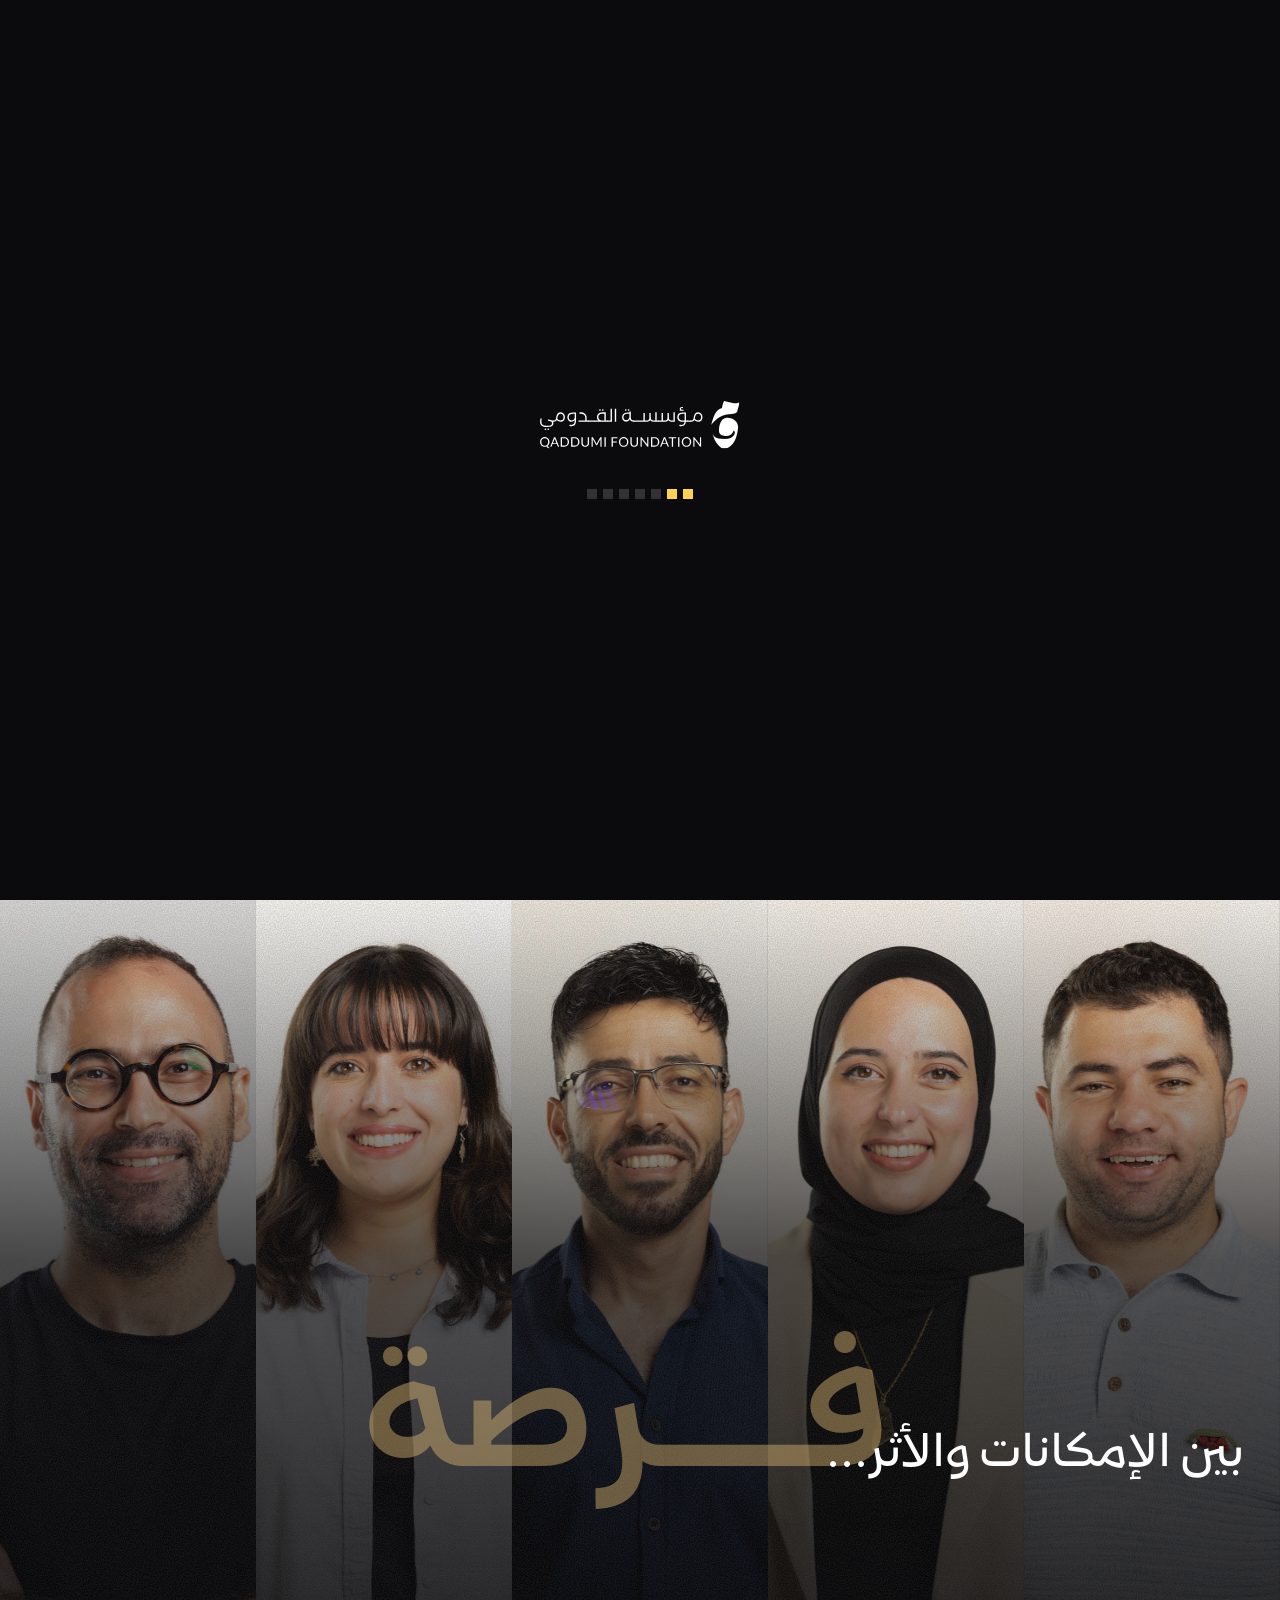
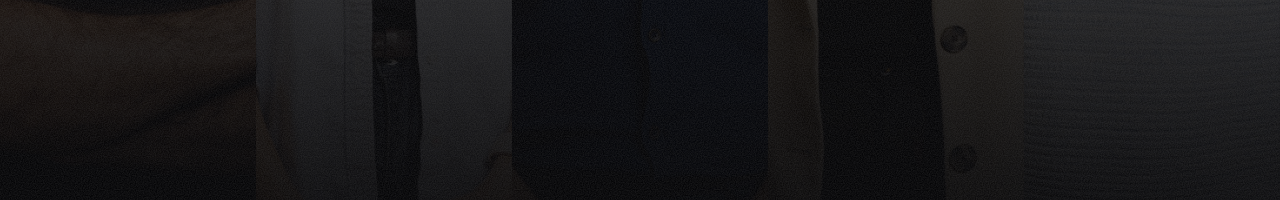
<file: ar/index.html>
<!doctype html>
<html lang="ar" dir="rtl">
  <head>
    <meta charset="UTF-8" />
    <meta name="viewport" content="width=device-width, initial-scale=1.0, viewport-fit=cover" />
    <meta name="theme-color" content="#0b0b0d" />
    <!-- private preview for the client: never indexed, cached, previewed or
         translated by search engines (Laith, 3 Oct 2026). The same directives
         sit on the root page (bin/deploy.sh); robots.txt turns every crawler
         away, search engines included. -->
    <meta name="robots" content="noindex, nofollow, noarchive, nosnippet, noimageindex, notranslate" />
    <meta name="googlebot" content="noindex, nofollow, noarchive, nosnippet, noimageindex, notranslate" />
    <meta name="bingbot" content="noindex, nofollow, noarchive, nosnippet, noimageindex, notranslate" />
    <link rel="icon" href="/ar/favicon.svg" type="image/svg+xml" />
    <link rel="apple-touch-icon" href="/ar/apple-touch-icon.png" />
    <title>طلبات منح الماجستير في المملكة المتحدة لعام 2026</title>
    <link rel="preconnect" href="https://www.youtube-nocookie.com" />
    <link rel="preconnect" href="https://i.ytimg.com" />
    <!-- Slide 1's five portrait columns, discovered before the JS renders them -->
    <link rel="preload" as="image" href="/ar/media/qf/slide01/portrait-1.jpg" />
    <link rel="preload" as="image" href="/ar/media/qf/slide01/portrait-2.jpg" />
    <link rel="preload" as="image" href="/ar/media/qf/slide01/portrait-3.jpg" />
    <link rel="preload" as="image" href="/ar/media/qf/slide01/portrait-4.jpg" />
    <link rel="preload" as="image" href="/ar/media/qf/slide01/portrait-5.jpg" />
    <script type="module" crossorigin src="/ar/assets/index-YjpQUOrh.js"></script>
    <link rel="stylesheet" crossorigin href="/ar/assets/index-DCFDXD9M.css">
    <link rel="preload" as="font" type="font/woff2" href="/ar/assets/Zanjabeel-SemiBold-DzXFegLk.woff2" crossorigin="">
    <link rel="preload" as="font" type="font/woff2" href="/ar/assets/Zanjabeel-ExtraBold-CQS9kRvY.woff2" crossorigin="">
  </head>
  <body>
    <!--
      QF donor presentation (contract LA-2026-QF). The design is the client's
      own Figma (v2, 2 Oct 2026): 15 slides, desktop and mobile frames.
      See CLAUDE.md "Design source" and docs/build-notes.md.
    -->
    <div id="root"></div>
  </body>
</html>
</file>
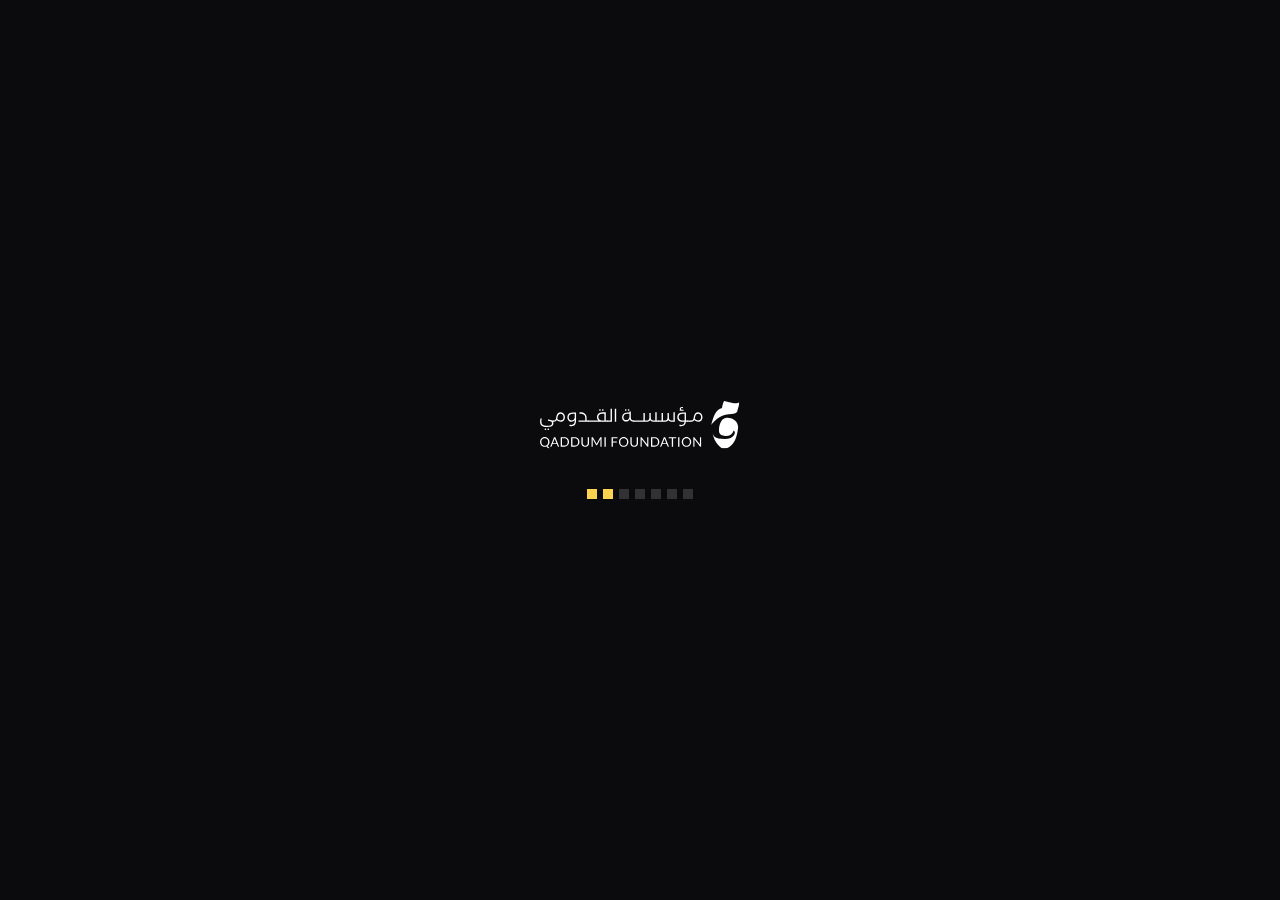
<file: en/index.html>
<!doctype html>
<html lang="en" dir="ltr">
  <head>
    <meta charset="UTF-8" />
    <meta name="viewport" content="width=device-width, initial-scale=1.0, viewport-fit=cover" />
    <meta name="theme-color" content="#0b0b0d" />
    <!-- private preview for the client: never indexed, cached, previewed or
         translated by search engines (Laith, 3 Oct 2026). The same directives
         sit on the root page (bin/deploy.sh); robots.txt turns every crawler
         away, search engines included. -->
    <meta name="robots" content="noindex, nofollow, noarchive, nosnippet, noimageindex, notranslate" />
    <meta name="googlebot" content="noindex, nofollow, noarchive, nosnippet, noimageindex, notranslate" />
    <meta name="bingbot" content="noindex, nofollow, noarchive, nosnippet, noimageindex, notranslate" />
    <link rel="icon" href="/en/favicon.svg" type="image/svg+xml" />
    <link rel="apple-touch-icon" href="/en/apple-touch-icon.png" />
    <title>UK Master’s Scholarship Applications 2026</title>
    <link rel="preconnect" href="https://www.youtube-nocookie.com" />
    <link rel="preconnect" href="https://i.ytimg.com" />
    <!-- Slide 1's five portrait columns, discovered before the JS renders them -->
    <link rel="preload" as="image" href="/en/media/qf/slide01/portrait-1.jpg" />
    <link rel="preload" as="image" href="/en/media/qf/slide01/portrait-2.jpg" />
    <link rel="preload" as="image" href="/en/media/qf/slide01/portrait-3.jpg" />
    <link rel="preload" as="image" href="/en/media/qf/slide01/portrait-4.jpg" />
    <link rel="preload" as="image" href="/en/media/qf/slide01/portrait-5.jpg" />
    <script type="module" crossorigin src="/en/assets/index-CY5Lki8_.js"></script>
    <link rel="stylesheet" crossorigin href="/en/assets/index-o6mp-fYF.css">
    <link rel="preload" as="font" type="font/woff2" href="/en/assets/Sohne-Buch-DYhiTYyp.woff2" crossorigin="">
    <link rel="preload" as="font" type="font/woff2" href="/en/assets/Sohne-Kraftig-BNBduWiu.woff2" crossorigin="">
  </head>
  <body>
    <!--
      QF donor presentation (contract LA-2026-QF). The design is the client's
      own Figma (v2, 2 Oct 2026): 15 slides, desktop and mobile frames.
      See CLAUDE.md "Design source" and docs/build-notes.md.
    -->
    <div id="root"></div>
  </body>
</html>
</file>
<file: ar/assets/index-DCFDXD9M.css>
.pnav{position:fixed;inset-inline:0;bottom:calc(clamp(.6rem,1.8vh,1.2rem) + env(safe-area-inset-bottom,0px));z-index:6;display:flex;justify-content:center;pointer-events:none;--pnav-fg: var(--qf-white);--pnav-dim: rgba(255, 255, 255, .35)}.pnav--on-light{--pnav-fg: var(--qf-teal-ink);--pnav-dim: rgba(43, 95, 109, .3)}.pnav__bar{display:flex;align-items:center;gap:.5rem;pointer-events:auto;color:var(--pnav-fg);opacity:.55;transition:opacity .3s var(--ease-out)}.pnav__bar:focus-within{opacity:1}@media(hover:hover)and (pointer:fine){.pnav__bar:hover{opacity:1}}.pnav__rail{--cell: 24px;--gap: 2px;position:relative;display:flex;align-items:center;gap:var(--gap)}.pnav__marker{position:absolute;inset-block:0;inset-inline-start:0;width:var(--cell);pointer-events:none;transform:translate(calc(var(--side) * var(--at) * (var(--cell) + var(--gap))));transition:transform .35s var(--ease-out)}.pnav__marker:before{content:"";position:absolute;top:0;right:0;bottom:0;left:0;margin:auto;width:9px;height:9px;background:var(--pnav-fg);transition:background-color .3s var(--ease-out)}.pnav__sq{position:relative;width:var(--cell);height:var(--cell);padding:0}.pnav__sq i{position:absolute;top:0;right:0;bottom:0;left:0;margin:auto;width:7px;height:7px;background:var(--pnav-dim);transition:background-color .3s var(--ease-out)}.pnav__sq:after{content:attr(data-label);position:absolute;bottom:calc(100% + 10px);left:50%;translate:-50% 0;white-space:nowrap;font-family:var(--font-body);font-weight:var(--fw-semibold);font-size:.75rem;padding:.3em .7em;background:var(--pnav-fg);color:var(--qf-night);opacity:0;pointer-events:none;transition:opacity .2s var(--ease-out)}.pnav--on-light .pnav__sq:after{color:var(--qf-white)}.pnav__sq:focus-visible:after{opacity:1}@media(hover:hover)and (pointer:fine){.pnav__sq:hover:after{opacity:1}}.pnav__arrow{display:grid;place-items:center;width:32px;height:32px;transition:scale var(--dur-feedback) var(--ease-out)}.pnav__arrow:not(:disabled):active{scale:.97}.pnav__arrow:disabled{opacity:.3;cursor:default}.pnav__counter{font-family:var(--font-body);font-weight:var(--fw-semibold);font-size:.8rem;font-variant-numeric:tabular-nums;margin-inline-start:.25rem}.pnav__counter i{font-style:normal;margin-inline:.2em;opacity:.6}.pnav button:focus-visible{outline:2px solid var(--pnav-fg);outline-offset:2px}@media(hover:hover)and (pointer:fine){.pnav__bar{transform-origin:50% 100%;transition:opacity .3s var(--ease-out),transform .3s var(--ease-out)}.pnav__bar{position:relative}.pnav__bar:before{content:"";position:absolute;top:-24px;right:-16px;bottom:-24px;left:-16px;z-index:-1}.pnav:not(.is-open) .pnav__bar:not(:focus-within,:hover),.pnav.is-idle .pnav__bar:not(:focus-within){opacity:.35;transform:scale(.5)}.pnav__arrow,.pnav__counter{transition:opacity .2s var(--ease-out),scale var(--dur-feedback) var(--ease-out)}.pnav:not(.is-open) .pnav__bar:not(:focus-within,:hover) :is(.pnav__arrow,.pnav__counter),.pnav.is-idle .pnav__bar:not(:focus-within) :is(.pnav__arrow,.pnav__counter){opacity:0}}@media(prefers-reduced-motion:reduce){.pnav__bar,.pnav__marker,.pnav__arrow{transition:none}.pnav__arrow:not(:disabled):active{scale:none}}@media(max-width:767.98px),(orientation:portrait)and (max-width:1100px),(hover:none)and (pointer:coarse){.pnav{display:none}}.preloader{position:fixed;top:0;right:0;bottom:0;left:0;z-index:30;display:flex;flex-direction:column;align-items:center;justify-content:center;gap:40px;background:var(--qf-night);transition:opacity var(--dur-state) var(--ease-out)}.preloader.is-leaving{opacity:0;pointer-events:none}.preloader__logo{width:200px;height:auto}.preloader__squares{display:flex;gap:6px;min-height:10px}.preloader__sq{width:10px;height:10px;background:#ffffff29;transition:background-color .3s var(--ease-out)}.preloader__sq.is-done{background:var(--qf-yellow-pixel)}.preloader__sq.is-failed{background:#ffffff73}.preloader__sq.is-next{animation:preloader-breathe 1.2s var(--ease-out) infinite alternate}@keyframes preloader-breathe{to{background-color:#ffffff6b}}@media(max-width:767.98px){.preloader{gap:32px}.preloader__logo{width:160px}}.reel.is-preloading{translate:0 100svh}@media(prefers-reduced-motion:reduce){.preloader__sq.is-next{animation:none}.preloader__sq{transition:none}}:root.qf-static .preloader__sq.is-next{animation:none}.slide{--u: min(100vw / 1440, 100svh / 810);--stage-w: calc(var(--u) * 1440);--stage-h: calc(var(--u) * 810);--stage-x: calc((100vw - var(--stage-w)) / 2);--stage-y: calc((100svh - var(--stage-h)) / 2);--stage-foot: calc(100svh - var(--stage-y) - var(--stage-h));position:relative;width:100%;height:100svh;overflow:hidden;background:var(--slide-bg);isolation:isolate}.slide__bleed,.slide__grain{position:absolute;top:0;right:0;bottom:0;left:0;pointer-events:none}.slide__bleed{z-index:0}.slide__grain{z-index:1;opacity:var(--grain-opacity)}.slide__stage{position:absolute;z-index:2;inset-block-start:var(--stage-y);inset-inline-start:var(--stage-x);width:var(--stage-w);height:var(--stage-h);font-size:calc(var(--u) * 16)}.reel>.step{overflow:hidden;overflow:clip;background:var(--qf-night-deep)}.slide__veil{position:absolute;z-index:3;top:0;right:0;bottom:0;left:0;background:var(--qf-night-deep);opacity:0;pointer-events:none;display:none}@media(max-width:767.98px),(orientation:portrait)and (max-width:1100px){.slide{--m: min(100vw / 390, 100svh / var(--mh));--u: var(--m);--stage-w: calc(var(--u) * 390);--stage-h: calc(var(--u) * var(--mh));--stage-y: 0px;background:var(--slide-bg-m)}.slide__grain{display:none}.slide[data-tall]{--m: calc(100vw / 390);--stage-x: 0px;--stage-y: 0px;height:auto;min-height:100svh}.slide[data-tall] .slide__stage{position:relative;inset:auto}}@media(orientation:portrait)and (min-width:768px)and (max-width:1100px){.slide[data-tall]{--m: min(100vw / 390, 100svh / 800)}.slide[data-tall] .slide__stage{margin-inline:auto}}.s01{color:var(--qf-white)}.s01__portraits{position:absolute;top:0;right:0;bottom:0;left:0;display:flex}.s01__col{position:relative;flex:1 1 0;overflow:hidden}.s01__col img{width:100%;height:100%;object-fit:cover;object-position:50% 30%}.s01__shade{position:absolute;top:0;right:0;bottom:0;left:0;background:linear-gradient(to bottom,transparent 0%,color-mix(in srgb,var(--qf-night-deep) 69%,transparent) 40%,color-mix(in srgb,var(--qf-night-deep) 96%,transparent) 100%)}.s01__header,.s01__chevron{display:none}.s01__content{position:absolute;inset-inline-start:calc(var(--u) * 40);bottom:calc(var(--u) * 40);width:calc(var(--u) * 1137);display:flex;flex-direction:column;gap:calc(var(--u) * 11)}.s01__title{position:relative;z-index:0;display:flex;align-items:flex-start;height:calc(var(--u) * 221);font-weight:inherit}.s01__headline{flex:none;width:calc(var(--u) * 490);margin-block-start:calc(var(--u) * 97);font-family:var(--font-display);font-weight:var(--fw-semibold);font-size:calc(var(--u) * 44);line-height:normal;white-space:nowrap;color:var(--qf-white)}.s01__wordmark{flex:none;margin-block-start:calc(var(--u) * 13);margin-inline-start:calc(var(--u) * -65);font-family:var(--font-display);font-weight:var(--fw-extrabold);font-size:calc(var(--u) * 148);line-height:1;white-space:nowrap;color:rgb(from var(--qf-gold) r g b / 1);opacity:.9;position:relative;z-index:-1}.s01__body{width:calc(var(--u) * 1118);font-family:var(--font-body);font-weight:var(--fw-light);font-size:calc(var(--u) * 32);line-height:1.7;color:var(--qf-white)}[lang=en] .s01__content{gap:calc(var(--u) * 31)}[lang=en] .s01__headline{position:absolute;inset-inline-start:0;top:calc(var(--u) * 181);width:auto;margin:0;font-size:calc(var(--u) * 40)}[lang=en] .s01__wordmark{position:absolute;inset-inline-start:calc(var(--u) * 728);top:calc(var(--u) * 135);margin:0;font-weight:700;font-size:calc(var(--u) * 104);z-index:1}[lang=en] .s01__body{width:calc(var(--u) * 1047);line-height:1.2}@media(max-width:767.98px),(orientation:portrait)and (max-width:1100px){.s01__portraits,.s01__shade{inset:auto;left:0;right:0;top:calc(var(--stage-y) + var(--u) * 64);height:calc(var(--u) * 220)}.s01__header{position:absolute;inset-block-start:0;inset-inline:0;height:calc(var(--u) * 64);padding-inline:calc(var(--u) * 20);display:flex;align-items:center}.s01__logo{width:calc(var(--u) * 110);height:calc(var(--u) * 26)}.s01__content{inset-block-start:calc(var(--u) * 271);bottom:auto;inset-inline:calc(var(--u) * 24);width:auto;gap:calc(var(--u) * 32)}.s01__title{display:block;height:auto;min-height:calc(var(--u) * 32 * 1.7 * 2)}[lang=en] .s01__title{min-height:0}.s01__headline{display:block;width:auto;margin:0;white-space:normal;font-weight:var(--fw-black);font-size:calc(var(--u) * 32);line-height:1.7}.s01__wordmark{position:absolute;inset-block-start:calc(var(--u) * 51);inset-inline-start:calc(var(--u) * 109);margin:0;font-size:calc(var(--u) * 58);z-index:-1}.s01__body{width:auto;font-weight:var(--fw-semibold);font-size:calc(var(--u) * 21);line-height:1.6;color:var(--qf-grey)}[lang=en] .s01__headline{position:static;white-space:normal;font-size:calc(var(--u) * 32);line-height:1.3}[lang=en] .s01__wordmark{position:static;display:block;margin-block-start:calc(var(--u) * 4);font-size:calc(var(--u) * 52);letter-spacing:-.02em}[lang=en] .s01__body{width:auto;line-height:1.6}.s01__chevron{display:block;position:absolute;top:calc(var(--u) * 704);left:calc(var(--u) * 167);width:calc(var(--u) * 56);height:calc(var(--u) * 33);fill:var(--qf-chevron-grey);shape-rendering:crispEdges}}.s02{color:var(--qf-white);--grain-opacity: .25}.s02__title{position:absolute;top:calc(var(--u) * 55);inset-inline:0;font-family:var(--font-display);font-weight:var(--fw-regular);font-size:calc(var(--u) * 48);line-height:calc(var(--u) * 88);text-align:center;color:var(--qf-teal-ink);--pad: calc(var(--u) * 22);--box-top: calc(var(--u) * 17);--box-bottom: calc(var(--u) * -5)}.s02__line{display:block;white-space:nowrap}.s02__line:last-child{--pad: calc(var(--u) * 25);--box-top: calc(var(--u) * 20);--box-bottom: calc(var(--u) * -12)}.s02__run{position:relative;display:inline-block;padding-inline:var(--pad)}.s02__box{position:absolute;inset-inline:0;top:var(--box-top);bottom:var(--box-bottom);background:var(--qf-yellow)}.s02__text{position:relative;display:inline-block}.s02__title .rich__em{font-weight:var(--fw-bold)}[lang=en] .s02__title{top:calc(var(--u) * 77);font-size:calc(var(--u) * 64);line-height:calc(var(--u) * 86)}[lang=en] .s02__line:first-child{--pad: calc(var(--u) * 9);--box-top: calc(var(--u) * -1);--box-bottom: calc(var(--u) * 6)}[lang=en] .s02__line:last-child{--pad: calc(var(--u) * 18);--box-top: calc(var(--u) * 2);--box-bottom: calc(var(--u) * 3)}[lang=en] .s02__title .rich__em{font-weight:700}.s02__tiles{position:absolute;top:calc(var(--u) * 272);left:calc(var(--stage-x) * -1);width:100vw;height:calc(var(--u) * 217);overflow:hidden}.s02__track{display:flex;gap:calc(var(--u) * 16);width:max-content;height:100%;padding-inline-end:calc(var(--u) * 16);animation:s02-glide var(--loop, 96s) linear infinite;animation-play-state:paused;will-change:transform}.s02.is-moving .s02__track{animation-play-state:running}.s02__tiles--still{left:0;width:calc(var(--u) * 1440)}.s02__tiles--still .s02__track{animation:none;transform:translate(calc(var(--u) * -1400))}@keyframes s02-glide{0%{transform:translate(-50%)}to{transform:translate(0)}}[dir=rtl] .s02__track{animation-name:s02-glide-rtl}@keyframes s02-glide-rtl{0%{transform:translate(0)}to{transform:translate(-50%)}}.s02__tile{position:relative;flex:none;height:100%;aspect-ratio:16 / 9;overflow:hidden;background:var(--qf-night)}.s02__photo{position:absolute;top:0;right:0;bottom:0;left:0;width:100%;height:100%;object-fit:cover}.s02__copy{position:absolute;top:calc(var(--u) * 533.5);left:calc(var(--u) * 240);width:calc(var(--u) * 960);display:flex;flex-direction:column;gap:calc(var(--u) * 21);font-family:var(--font-body);font-weight:var(--fw-bold);text-align:center}.s02__body{font-size:calc(var(--u) * 28);line-height:1.6;color:var(--qf-white)}.s02__question{font-size:calc(var(--u) * 29);line-height:normal;color:var(--qf-yellow-type)}[lang=en] .s02__body{font-weight:var(--fw-light);font-size:calc(var(--u) * 32);line-height:1.2}[lang=en] .s02__question{width:calc(var(--u) * 906);margin-inline:auto;text-wrap:balance;font-size:calc(var(--u) * 32);line-height:1.2}@media(max-width:767.98px),(orientation:portrait)and (max-width:1100px){.s02 .slide__stage{display:flex;flex-direction:column;align-items:center;gap:calc(var(--u) * 36);padding:calc(var(--u) * 24) calc(var(--u) * 24) calc(var(--u) * 48)}.s02__title,.s02__tiles,.s02__copy{position:relative;inset:auto}.s02__title,[lang=en] .s02__title{top:auto;width:max-content;max-width:100%;font-size:calc(var(--u) * 24);line-height:calc(var(--u) * 48)}.s02__line:first-child,.s02__line:last-child,[lang=en] .s02__line:first-child,[lang=en] .s02__line:last-child{--pad: calc(var(--u) * 8);--box-top: calc(var(--u) * 7);--box-bottom: calc(var(--u) * .5)}.s02__line:first-child{--pad: calc(var(--u) * 11);--box-top: calc(var(--u) * 6);--box-bottom: calc(var(--u) * -2.5)}.s02__line:last-child{--pad: calc(var(--u) * 12.5);--box-top: calc(var(--u) * 8);--box-bottom: calc(var(--u) * -6)}[lang=en] .s02__line:first-child,[lang=en] .s02__line:last-child{--box-top: calc(var(--u) * 5);--box-bottom: calc(var(--u) * 3)}.s02__tiles{flex:none;align-self:stretch;left:auto;width:auto;height:calc(var(--u) * 170);margin-inline:calc(var(--u) * -24);display:flex;flex-direction:column;gap:calc(var(--u) * 16)}.s02__track{height:calc(var(--u) * 77)}.s02__tiles--still .s02__track{transform:translate(calc(var(--u) * -408.6))}.s02__copy,[lang=en] .s02__copy{width:100%;gap:calc(var(--u) * 24);text-align:center}.s02__body,[lang=en] .s02__body{font-weight:var(--fw-light);font-size:calc(var(--u) * 18);line-height:1.8;color:var(--qf-mist)}.s02__question,[lang=en] .s02__question{width:auto;font-size:calc(var(--u) * 20);line-height:1.5;color:var(--qf-yellow-type-m)}}.s03{color:var(--qf-white)}.s03__stripe{position:absolute;top:0;bottom:0;background:var(--qf-teal-stripe)}.s03__stripe--a{left:calc(var(--stage-x) + var(--u) * 210);width:calc(var(--u) * 220)}.s03__stripe--b{left:calc(var(--stage-x) + var(--u) * 822);width:calc(var(--u) * 411)}.s03__stripe--c{left:calc(var(--stage-x) + var(--u) * 1317);right:0}.s03__frame{position:absolute;top:0;right:0;bottom:0;left:0;border:calc(var(--u) * 34) solid var(--qf-teal-frame)}.s03__content{position:absolute;top:0;right:0;bottom:0;left:0}.s03__title{position:absolute;top:calc(var(--u) * 274);left:0;right:0;width:max-content;margin-inline:auto;padding-inline:var(--pad);font-family:var(--font-display);font-weight:var(--fw-extrabold);font-size:calc(var(--u) * 91);line-height:1.1;white-space:nowrap;text-align:center;--pad: calc(var(--u) * 42);--bar-start: calc(var(--u) * 1);--bar-end: calc(var(--u) * 7);--bar-top: calc(var(--u) * 80);--bar-h: calc(var(--u) * 43)}.s03__bar{position:absolute;inset-inline-start:var(--bar-start);inset-inline-end:var(--bar-end);top:var(--bar-top);height:var(--bar-h);background:var(--qf-teal-bar)}.s03__text{position:relative;display:inline-block}.s03__body{position:absolute;top:calc(var(--u) * 442);left:calc(var(--u) * 263);width:calc(var(--u) * 920);font-family:var(--font-body);font-weight:var(--fw-regular);font-size:calc(var(--u) * 27);line-height:1.6;text-align:center}.s03__chevron{position:absolute;left:calc(var(--u) * 692);top:calc(var(--u) * 595);width:calc(var(--u) * 56);height:calc(var(--u) * 33);fill:var(--qf-yellow-pixel);shape-rendering:crispEdges}[lang=en] .s03__title{top:calc(var(--u) * 301);left:0;right:0;width:auto;margin:0;padding:0;font-weight:700;font-size:calc(var(--u) * 67);--bar-start: calc(var(--u) * 69);--bar-end: calc(var(--u) * 63);--bar-top: calc(var(--u) * 53);--bar-h: calc(var(--u) * 43)}[lang=en] .s03__body{left:calc(var(--u) * 233);width:calc(var(--u) * 980);font-size:calc(var(--u) * 32);line-height:1.2}@media(max-width:767.98px),(orientation:portrait)and (max-width:1100px){.s03__frame{display:none}.s03__stripe--a{left:0;width:calc(var(--stage-x) + var(--u) * 105)}.s03__stripe--b{left:calc(var(--stage-x) + var(--u) * 213);width:auto;right:0}.s03__stripe--c{display:none}.s03__content{inset:auto;top:calc(var(--u) * 377.5);left:calc(var(--u) * 24);width:calc(var(--u) * 342);transform:translateY(-50%);display:flex;flex-direction:column;align-items:center;gap:calc(var(--u) * 56)}.s03__head{display:flex;flex-direction:column;align-items:center;gap:calc(var(--u) * 40);width:100%}.s03__title,.s03__body,.s03__chevron,[lang=en] .s03__title,[lang=en] .s03__body{position:relative;inset:auto}.s03__title,[lang=en] .s03__title{width:calc(var(--u) * 372);margin-inline:calc(var(--u) * -15);padding:0;white-space:normal;font-size:calc(var(--u) * 64);line-height:1.4}.s03__bar{display:none}.s03__text{display:inline;padding-inline:.1em;background-image:linear-gradient(var(--qf-teal-bar),var(--qf-teal-bar));background-repeat:no-repeat;background-size:100% .21875em;background-position:100% var(--bar-y, 1.3em);-webkit-box-decoration-break:clone;box-decoration-break:clone}[dir=ltr] .s03__text{background-position-x:0%}[lang=en] .s03__title{font-size:calc(var(--u) * 44);line-height:1.3}[lang=en] .s03__text{--bar-y: .86em}.s03__body,[lang=en] .s03__body{left:auto;top:auto;width:100%;font-size:calc(var(--u) * 18);line-height:1.6}.s03__chevron{flex:none}}.vctl{position:absolute;z-index:3;inset-inline:0;bottom:0;container-type:inline-size;display:flex;flex-direction:column;padding:18px 8px 4px;background:linear-gradient(to top,#050507eb,#050507d6 50%,#05050700);color:var(--qf-white);font-family:var(--font-body);opacity:0;pointer-events:none;transition:opacity .3s var(--ease-out);-webkit-tap-highlight-color:transparent}.vctl.is-shown,.vctl.is-scrubbing,.vctl:has(:focus-visible){opacity:1;pointer-events:auto}.vctl__track{position:relative;height:20px;margin-inline:10px;cursor:pointer;touch-action:none}.vctl__rail{position:absolute;inset-inline:0;top:50%;height:4px;translate:0 -50%;border-radius:2px;overflow:hidden;background:#ffffff47;transition:height .16s var(--ease-out)}.vctl__buffer,.vctl__fill{position:absolute;top:0;right:0;bottom:0;left:0;transform-origin:left center;transform:scaleX(var(--p, 0))}.vctl__buffer{background:#ffffff4d}.vctl__fill{background:var(--qf-mandarin-bar)}.vctl__thumb{position:absolute;top:50%;left:calc(var(--p, 0) * 100%);width:14px;height:14px;margin-left:-7px;translate:0 -50%;border-radius:50%;background:var(--qf-mandarin-bar);box-shadow:0 1px 4px #0006;scale:0;transition:scale .16s var(--ease-out)}.vctl__track:focus-visible .vctl__rail,.vctl.is-scrubbing .vctl__rail{height:6px}.vctl__track:focus-visible .vctl__thumb,.vctl.is-scrubbing .vctl__thumb{scale:1}.vctl__track:focus-visible{outline:2px solid var(--qf-white);outline-offset:2px;border-radius:4px}@media(pointer:coarse){.vctl__thumb{scale:1}}@media(hover:hover)and (pointer:fine){.vctl__track:hover .vctl__rail{height:6px}.vctl__track:hover .vctl__thumb{scale:1}}.vctl__row{display:flex;align-items:center;min-width:0}.vctl__btn{flex:none;display:grid;place-items:center;width:44px;height:44px;padding:0;border-radius:50%;color:inherit;transition:background .2s var(--ease-out),scale var(--dur-feedback) var(--ease-out)}.vctl__btn svg{width:22px;height:22px;fill:none;stroke:currentColor;stroke-width:2;stroke-linecap:round;stroke-linejoin:round;overflow:visible}.vctl__btn svg rect,.vctl__btn svg polygon{fill:currentColor}.vctl__btn svg text{fill:currentColor;stroke:none;font-family:system-ui,sans-serif;font-size:7.5px;font-weight:700}.vctl__btn:active{scale:.94}.vctl__btn:focus-visible{outline:2px solid var(--qf-white);outline-offset:-3px}@media(hover:hover)and (pointer:fine){.vctl__btn:hover{background:#ffffff24}}.vctl__time{flex:1 1 auto;min-width:0;padding-inline:8px 4px;font-size:13px;font-weight:500;line-height:1;white-space:nowrap;font-variant-numeric:tabular-nums;letter-spacing:.01em}.vctl__total{opacity:.7}@container (max-width: 329px){.vctl__total{display:none}}@container (max-width: 269px){.vctl{padding-inline:2px}.vctl__time{visibility:hidden;padding:0}.vctl__track{margin-inline:8px}}@container (min-width: 720px){.vctl{padding:32px 20px 10px}.vctl__time{font-size:14px}}@media(prefers-reduced-motion:reduce){.vctl,.vctl__rail,.vctl__thumb,.vctl__btn{transition-duration:.01s}.vctl{transition-duration:.15s}.vctl__btn:active{scale:none}}.vplayer{--vplayer-reveal: .3s;position:relative;overflow:hidden;background:var(--qf-night)}.vplayer--horizontal{aspect-ratio:16 / 9;width:100%}.vplayer--vertical{aspect-ratio:9 / 16;width:100%}.vplayer--fill{aspect-ratio:auto;width:100%;height:100%}.vplayer__frame,.vplayer__poster{position:absolute;top:0;right:0;bottom:0;left:0;width:100%;height:100%;object-fit:cover;border:0}.vplayer__catch{display:none;position:absolute;top:0;right:0;bottom:0;left:0;-webkit-tap-highlight-color:transparent}.vplayer.is-playing .vplayer__catch{display:block}@media(hover:hover)and (pointer:fine){.vplayer__catch{display:block;cursor:pointer}.vplayer.is-idle .vplayer__catch{cursor:none}}.vplayer__poster{pointer-events:none;opacity:1;transition:opacity .4s var(--ease-out)}.vplayer.is-started .vplayer__poster{opacity:0;transition-duration:var(--vplayer-reveal)}.vplayer__frame{opacity:0;transition:opacity .4s var(--ease-out)}.vplayer.is-started .vplayer__frame,.vplayer--file .vplayer__frame{opacity:1;transition-duration:var(--vplayer-reveal)}.vplayer__play{position:absolute;top:0;right:0;bottom:0;left:0;margin:auto}.vplayer.was-played .vplayer__play{animation:vplayer-fade-in .4s var(--ease-out) backwards}.vplayer.is-playing .vplayer__play{pointer-events:none}.vplayer.is-started .vplayer__play{display:none}@keyframes vplayer-fade-in{0%{opacity:0}}@keyframes vplayer-chrome-in{0%{opacity:0;scale:.97}}.vplayer__sound{position:absolute;bottom:calc(var(--u, 1px) * 12);inset-inline-start:calc(var(--u, 1px) * 12);padding:.45em .85em;font-size:calc(var(--u, 1px) * 13);background:#0000008c;color:#fff;animation:vplayer-chrome-in .3s var(--ease-out) .4s backwards;transition:scale var(--dur-feedback) var(--ease-out)}.vplayer__sound:active{scale:.97}.vplayer__expand{position:absolute;z-index:3;top:10px;inset-inline-end:10px;display:grid;place-items:center;width:44px;height:44px;padding:0;border-radius:50%;background:#0505078c;color:var(--qf-white);transition:background .2s var(--ease-out),scale var(--dur-feedback) var(--ease-out)}.vplayer__expand svg{width:20px;height:20px;fill:none;stroke:currentColor;stroke-width:2;stroke-linecap:round;stroke-linejoin:round}.vplayer__expand:active{scale:.94}.vplayer__expand:focus-visible{outline:2px solid var(--qf-white);outline-offset:-4px}@media(hover:hover)and (pointer:fine){.vplayer__expand:hover{background:var(--qf-mandarin)}}.vplayer:fullscreen{background:var(--qf-black)}.vplayer:fullscreen .vplayer__frame,.vplayer:fullscreen .vplayer__catch{right:0;bottom:0;left:0;top:0;width:100%;height:100%;translate:none}.vplayer:fullscreen .vctl{inset:auto 0 0;translate:none;padding-bottom:10px}.vplayer:-webkit-full-screen{background:var(--qf-black)}.vplayer:-webkit-full-screen .vplayer__frame,.vplayer:-webkit-full-screen .vplayer__catch{right:0;bottom:0;left:0;top:0;width:100%;height:100%;translate:none}.vplayer:-webkit-full-screen .vctl{inset:auto 0 0;translate:none;padding-bottom:10px}.qf-play{--play-size: calc(var(--u, 1px) * 88);width:var(--play-size);height:var(--play-size);padding:0;border-radius:50%}.qf-play svg{width:100%;height:100%;border-radius:50%;box-shadow:var(--qf-shadow-play);transition:transform .25s var(--ease-out),scale var(--dur-feedback) var(--ease-out)}.qf-play:active svg{scale:.97}@media(hover:hover)and (pointer:fine){.qf-play:hover svg{transform:scale(1.06)}}.qf-play:focus-visible{outline:3px solid var(--qf-white);outline-offset:4px}@media(prefers-reduced-motion:reduce){.vplayer__poster,.vplayer.is-started .vplayer__poster,.vplayer__frame,.vplayer.is-started .vplayer__frame{transition-duration:.2s}.vplayer.was-played .vplayer__play{animation-duration:.2s}.vplayer__sound{animation-name:vplayer-fade-in;animation-duration:.2s;animation-delay:0s}.qf-play:active svg,.vplayer__sound:active,.vplayer__expand:active{scale:none}}.vplayer.is-pseudo-fs{position:fixed!important;top:0!important;right:0!important;bottom:0!important;left:0!important;z-index:1000;width:100vw!important;height:100dvh!important;margin:0!important;background:#000;touch-action:none;overscroll-behavior:contain}.vplayer.is-pseudo-fs .vplayer__frame,.vplayer.is-pseudo-fs .vplayer__catch{top:0!important;right:0!important;bottom:0!important;left:0!important;width:100%!important;height:100%!important;translate:none!important}.vplayer.is-pseudo-fs .vplayer__poster,.vplayer.is-pseudo-fs .vplayer__play{display:none}:root.is-video-fs .reel{overflow:hidden}.s04{color:var(--qf-white)}.s04__player{position:absolute;left:calc(var(--stage-x) * -1);top:calc(var(--stage-y) * -1);width:calc(var(--stage-w) + var(--stage-x) * 2);height:calc(var(--stage-h) + var(--stage-y) * 2)}.s04__player .vplayer{background:var(--qf-black)}.s04 .vplayer__poster{inset:auto;left:var(--stage-x);top:var(--stage-y);width:var(--stage-w);height:var(--stage-h)}.s04 .vplayer:after{content:"";position:absolute;top:0;right:0;bottom:0;left:0;z-index:1;background:var(--qf-scrim-black-40);pointer-events:none;transition:opacity .4s var(--ease-out)}.s04 .vplayer.is-started:after{opacity:0;transition-duration:var(--vplayer-reveal)}.s04 .vplayer__play{z-index:2;inset:auto;margin:0;inset-block-end:calc(var(--stage-y) + var(--u) * 72);inset-inline-end:calc(var(--stage-x) + var(--u) * 60)}.s04__title{position:absolute;z-index:1;inset-block-end:calc(var(--u) * 72);inset-inline-start:calc(var(--u) * 60);width:calc(var(--u) * 719);font-family:var(--font-display);font-weight:var(--fw-extrabold);font-size:calc(var(--u) * 45);line-height:1.4;text-align:start;color:var(--qf-white);pointer-events:none;transition:opacity .4s var(--ease-out)}.s04.is-playing .s04__title{opacity:0;transition-duration:.3s}.s04__back{position:absolute;z-index:3;inset-block-start:calc(var(--u) * 20);inset-inline:0;margin-inline:auto;display:grid;place-items:center;width:calc(var(--u) * 48);height:calc(var(--u) * 48);padding:0;border-radius:50%;background:color-mix(in srgb,var(--qf-night-deep) 72%,transparent);color:var(--qf-white);box-shadow:var(--qf-shadow-play);animation:vplayer-chrome-in .3s var(--ease-out) .4s backwards;transition:transform .25s var(--ease-out),background .25s var(--ease-out),scale var(--dur-feedback) var(--ease-out)}.s04__back svg{width:50%;height:50%}.s04__back:active{scale:.97}.s04__back:focus-visible{outline:3px solid var(--qf-white);outline-offset:4px}.s04 .vplayer__sound{z-index:3;bottom:auto;top:calc(var(--stage-y) + var(--u) * 20);inset-inline-start:calc(50% + var(--u) * 36);height:calc(var(--u) * 48);padding:0 calc(var(--u) * 20);border-radius:calc(var(--u) * 24);font-size:calc(var(--u) * 16);background:color-mix(in srgb,var(--qf-night-deep) 72%,transparent);box-shadow:var(--qf-shadow-play);transition:background .25s var(--ease-out),scale var(--dur-feedback) var(--ease-out)}.s04 .vplayer__sound:focus-visible{outline:3px solid var(--qf-white);outline-offset:4px}.s04 .vctl{padding-bottom:calc(56px + env(safe-area-inset-bottom,0px))}@media(hover:hover)and (pointer:fine){.s04__back:hover{background:var(--qf-mandarin);transform:scale(1.06)}.s04 .vplayer__sound:hover{background:var(--qf-mandarin)}}@media(prefers-reduced-motion:reduce){.s04 .vplayer:after,.s04 .vplayer.is-started:after,.s04__title,.s04.is-playing .s04__title{transition-duration:.2s}.s04__back{animation-name:vplayer-fade-in;animation-duration:.2s;animation-delay:0s}.s04__back:active{scale:none}}@media(max-width:767.98px),(orientation:portrait)and (max-width:1100px){.s04__player{height:calc(var(--stage-h) + var(--stage-foot))}.s04__player .vplayer{background:var(--qf-night)}.s04 .vplayer__poster{left:var(--stage-x);top:calc(var(--u) * (400 - 390 * 9 / 32));width:var(--stage-w);max-width:none;height:calc(var(--u) * 390 * 9 / 16)}.s04 .vplayer__frame{inset:auto;left:var(--stage-x);top:calc(var(--u) * (400 - 390 * 9 / 32));width:var(--stage-w);height:calc(var(--u) * 390 * 9 / 16)}.s04 .vplayer__play{inset-block-end:auto;inset-inline-end:auto;left:calc(var(--stage-x) + var(--u) * 151);top:calc(var(--u) * 356)}.s04__title{inset-block-end:auto;inset-block-start:calc(var(--u) * 556);inset-inline-start:calc(var(--u) * 48);width:calc(var(--u) * 294);font-weight:var(--fw-bold);font-size:calc(var(--u) * 32);text-align:center}.s04 .vctl{inset-inline:auto;left:var(--stage-x);width:var(--stage-w);bottom:auto;top:calc(var(--u) * (400 + 390 * 9 / 32));translate:0 -100%;padding-bottom:2px}.s04__back{inset-block-start:calc(var(--u) * (400 + 390 * 9 / 32 + 16));width:calc(var(--u) * 44);height:calc(var(--u) * 44);background:color-mix(in srgb,var(--qf-white) 14%,transparent);box-shadow:none}.s04 .vplayer__sound{top:calc(var(--u) * (400 + 390 * 9 / 32 + 16));inset-inline-start:calc(50% + var(--u) * 32);height:calc(var(--u) * 44);padding:0 calc(var(--u) * 16);border-radius:calc(var(--u) * 22);font-size:calc(var(--u) * 14);background:color-mix(in srgb,var(--qf-white) 14%,transparent);box-shadow:none}}.s05{color:var(--qf-white)}.s05__stripe{position:absolute;inset-block:0;inset-inline-start:calc(var(--stage-x) + var(--u) * var(--x));width:calc(var(--u) * var(--w));background:var(--qf-orange-stripe)}.s05__stripe--1{--x: 122;--w: 89}.s05__stripe--2{--x: 625;--w: 157}.s05__stripe--3{--x: 934;--w: 84}.s05__stripe--4{--x: 1223;--w: 84}.s05__frame{position:absolute;top:0;right:0;bottom:0;left:0;border:calc(var(--u) * 34) solid var(--qf-orange-frame)}.s05__grid{position:absolute;inset-block-start:calc(var(--u) * 34);inset-inline-start:calc(var(--u) * 351);width:calc(var(--u) * 1055);height:calc(var(--u) * 740);display:grid;grid-template-columns:calc(var(--u) * 148) calc(var(--u) * 167) repeat(5,calc(var(--u) * 148));grid-template-rows:repeat(5,calc(var(--u) * 148))}.s05__flip{position:relative;perspective:calc(var(--u) * 900)}.s05__card{position:absolute;top:0;right:0;bottom:0;left:0;transform-style:preserve-3d}.s05__face{position:absolute;top:0;right:0;bottom:0;left:0;overflow:hidden;backface-visibility:hidden;-webkit-backface-visibility:hidden}.s05__face--back{transform:rotateY(180deg)}.s05__face:not(.s05__face--word){background:var(--qf-cream-field)}.s05__face img{display:block;width:100%;height:100%;object-fit:cover;object-position:50% 30%}.s05__line{display:block}.s05__tile{display:flex;flex-direction:column;align-items:center;justify-content:center;padding:calc(var(--u) * 24);background:var(--qf-yellow);color:var(--qf-teal-ink-deep);font-family:var(--font-display);font-weight:var(--fw-extrabold);font-size:calc(var(--u) * 22);line-height:1.4;text-align:center}[lang=en] .s05__tile{padding-inline:calc(var(--u) * 12);font-weight:700}[lang=en] .s05__label,[lang=en] .s05__headline{font-weight:700}.s05__label{color:var(--qf-white);font-family:var(--font-display);font-weight:var(--fw-extrabold);font-size:calc(var(--u) * 25);line-height:1.4;text-align:center}.s05__face--word{display:flex;flex-direction:column;align-items:center;justify-content:center;padding-inline:calc(var(--u) * 8)}.s05__text{position:absolute;inset-inline-start:calc(var(--u) * 64);inset-block-end:calc(var(--u) * 64);width:calc(var(--u) * 509);display:flex;flex-direction:column;gap:calc(var(--u) * 13);text-align:start}.s05__tile--m{display:none}.s05__headline{font-family:var(--font-display);font-weight:var(--fw-bold);font-size:calc(var(--u) * 42);line-height:1.4;color:var(--qf-white)}.s05__body{font-family:var(--font-body);font-weight:var(--fw-bold);font-size:calc(var(--u) * 32);line-height:normal;color:var(--qf-teal-ink)}[lang=en] .s05__text{width:calc(var(--u) * 445)}[lang=en] .s05__headline{text-wrap:balance}[lang=en] .s05__body{font-weight:var(--fw-regular);line-height:1.2}.s05__collage{display:none}@media(max-width:767.98px),(orientation:portrait)and (max-width:1100px){.s05__frame,.s05__stripe--3,.s05__stripe--4{display:none}.s05__stripe{background:var(--qf-orange-stripe-m)}.s05__stripe--1{--x: 285;--w: 105}.s05__stripe--2{--x: 0;--w: 177}.s05 .slide__stage{display:flex;flex-direction:column}.s05__grid{display:none}.s05__text,[lang=en] .s05__text{position:static;width:auto;align-items:center;gap:calc(var(--u) * 20);padding:calc(var(--u) * 24) calc(var(--u) * 24) calc(var(--u) * 20);text-align:center}.s05__tile--m{display:flex;width:calc(var(--u) * 342);height:calc(var(--u) * 175);padding:0 calc(var(--u) * 14);font-size:calc(var(--u) * 32)}[lang=en] .s05__tile--m{font-size:calc(var(--u) * 26)}.s05__headline{font-size:calc(var(--u) * 20);line-height:normal;color:var(--qf-paper)}.s05__body,[lang=en] .s05__body{font-weight:var(--fw-semibold);font-size:calc(var(--u) * 16);line-height:1.6}.s05__collage{display:grid;grid-template-columns:repeat(5,calc(var(--u) * 70));grid-auto-rows:calc(var(--u) * 70);justify-content:center;padding:calc(var(--u) * 20) calc(var(--u) * 20) calc(var(--u) * 8)}.s05__clabel{grid-column:span 2;display:flex;flex-direction:column;align-items:center;justify-content:center;color:var(--qf-paper);font-family:var(--font-display);font-weight:var(--fw-bold);font-size:calc(var(--u) * 16);line-height:normal;text-align:center}[lang=en] .s05__clabel{font-weight:700}}.vviewer{position:fixed;top:0;right:0;bottom:0;left:0;z-index:20;background:#050507e6;overscroll-behavior:contain;touch-action:none;animation:vviewer-in .3s var(--ease-out) both}.vviewer.is-leaving{opacity:0;transition:opacity .2s var(--ease-out)}.vviewer__stage{position:absolute;top:0;right:0;bottom:0;left:0;display:grid;place-items:center;padding:24px}.vviewer__film{--h: min(100svh - 48px, (100vw - 48px) * 16 / 9);height:var(--h);width:calc(var(--h) * 9 / 16);border-radius:12px;overflow:hidden;box-shadow:0 24px 80px #00000080;animation:vviewer-film-in .35s var(--ease-out) both}.vviewer__film .vplayer{background:var(--qf-black)}.vviewer__close{position:absolute;z-index:4;top:calc(16px + env(safe-area-inset-top,0px));inset-inline-end:16px;display:grid;place-items:center;width:48px;height:48px;padding:0;border-radius:50%;background:#ffffff24;color:var(--qf-white);transition:background .2s var(--ease-out),scale var(--dur-feedback) var(--ease-out)}.vviewer__close svg{width:24px;height:24px;fill:none;stroke:currentColor;stroke-width:2;stroke-linecap:round}.vviewer__close:active{scale:.94}.vviewer__close:focus-visible{outline:3px solid var(--qf-white);outline-offset:3px}@media(hover:hover)and (pointer:fine){.vviewer__close:hover{background:var(--qf-mandarin)}}@media(max-width:767.98px){.vviewer{background:var(--qf-black)}.vviewer__stage{padding:0}.vviewer__film{--h: min(100svh, 100vw * 16 / 9);border-radius:0;box-shadow:none}.vviewer__close{top:calc(12px + env(safe-area-inset-top,0px));inset-inline-end:12px;width:44px;height:44px;background:#0505078c}}@keyframes vviewer-in{0%{opacity:0}}@keyframes vviewer-film-in{0%{opacity:0;scale:.96}}@media(prefers-reduced-motion:reduce){.vviewer{animation-duration:.2s}.vviewer__film{animation-name:vviewer-in;animation-duration:.2s}.vviewer__close:active{scale:none}}.s06{color:var(--qf-teal-ink)}.s06__stripe{position:absolute;inset-block:0;inset-inline-start:calc(var(--stage-x) + var(--u) * var(--x));width:calc(var(--u) * var(--w));background:var(--qf-yellow-stripe)}.s06__stripe--1{--x: 36;--w: 139}.s06__stripe--2{--x: 399;--w: 56}.s06__stripe--3{--x: 511;--w: 56}.s06__stripe--4{--x: 625;--w: 56}.s06__stripe--5{--x: 1091;--w: 349}.s06__band{position:absolute;inset-inline:0;inset-block-end:0;inset-block-start:calc(var(--stage-y) + var(--u) * 578);background:var(--qf-white)}.s06__content{position:absolute;top:0;right:0;bottom:0;left:0;display:flex;flex-direction:column;align-items:center;justify-content:center;gap:calc(var(--u) * 48);padding:calc(var(--u) * 60) calc(var(--u) * 80)}.s06__header,.s06__stamps{flex-shrink:0}.s06__screen{display:contents}.s06__header{display:flex;flex-direction:column;align-items:center;gap:calc(var(--u) * 16);text-align:center}.s06__title{font-family:var(--font-display);font-weight:var(--fw-bold);font-size:calc(var(--u) * 42);line-height:calc(var(--u) * 72);white-space:nowrap}.s06__subtitle{width:calc(var(--u) * 602);font-family:var(--font-body);font-weight:var(--fw-regular);font-size:calc(var(--u) * 22);line-height:normal}.s06__subtitle .rich__em{--bar: 1;font-weight:var(--fw-bold);padding-block-end:calc(var(--u) * 2);background:linear-gradient(var(--qf-cream-mark),var(--qf-cream-mark)) no-repeat right bottom / calc(var(--bar) * 100%) calc(var(--u) * 19);box-decoration-break:clone;-webkit-box-decoration-break:clone}:root[dir=ltr] .s06__subtitle .rich__em{background-position:left bottom}[lang=en] .s06__subtitle{width:calc(var(--u) * 692);font-size:calc(var(--u) * 24);line-height:1.2}.s06__stamps{display:flex;align-items:center;justify-content:center;gap:calc(var(--u) * 48);height:calc(var(--u) * 487);list-style:none}:root[dir=ltr] .s06__stamps{flex-direction:row-reverse}.s06__stamp{height:100%;aspect-ratio:var(--ar)}.s06__stamp .vplayer{background:var(--edge)}.s06__stamp .vplayer__frame{inset:0 auto;left:50%;width:auto;height:100%;aspect-ratio:9 / 16;translate:-50% 0}.s06__stamp .vplayer__frame:fullscreen{translate:none}.s06__stamp .vplayer__frame:-webkit-full-screen{translate:none}.s06__stamp .vplayer__play{--play-size: calc(var(--u) * 72);top:0;right:0;bottom:0;left:0;width:100%;height:100%;margin:0;display:flex;align-items:flex-end;justify-content:center;padding-block-end:18%;border-radius:0;background:none;cursor:pointer}.s06__stamp .vplayer__play svg{flex:none;width:var(--play-size);height:var(--play-size)}.s06__stamp .vplayer__play:focus-visible{outline:none}.s06__stamp:has(.vplayer__play:focus-visible){outline:3px solid var(--qf-teal-ink);outline-offset:calc(var(--u) * 6)}.s06__stamp .vplayer__sound{top:calc(var(--u) * 12);bottom:auto;left:auto;right:calc(var(--u) * 12);inset-inline-start:auto;border-radius:calc(var(--u) * 16)}@media(max-width:767.98px),(orientation:portrait)and (max-width:1100px){.s06__stripe{inset-inline-start:calc((100% - var(--u) * 390) / 2 + var(--u) * var(--x));background:var(--qf-yellow-stripe-m)}.s06__stripe--1{--x: 285;--w: 105}.s06__stripe--2{--x: 0;--w: 40}.s06__stripe--3{--x: 68;--w: 40}.s06__stripe--4{--x: 136;--w: 40}.s06__stripe--5,.s06__band{display:none}.reel>.step:has(>.s06){scroll-snap-align:none}.s06.slide{overflow:clip}.s06 .slide__stage{height:auto}.s06__content{position:static;display:block;padding:0}.s06__screen{display:flex;flex-direction:column;align-items:center;justify-content:center;min-height:100svh;padding:calc(var(--u) * 24) calc(var(--u) * 24) calc(var(--u) * 48 + max(0px,100svh - var(--u) * 800));scroll-snap-align:start;scroll-snap-stop:always}.s06__header{align-self:stretch;align-items:stretch;gap:calc(var(--u) * 12)}.s06__title{font-weight:var(--fw-extrabold);font-size:calc(var(--u) * 32);line-height:1.4;white-space:normal}.s06__subtitle,[lang=en] .s06__subtitle{width:auto;font-size:calc(var(--u) * 18);line-height:1.6;color:var(--qf-teal-ink-night);opacity:.8}.s06__subtitle .rich__em{padding-block-end:0;background:none}.s06__stamps,:root[dir=ltr] .s06__stamps{display:block;height:auto}.s06__stamp{width:100%;height:auto}.s06__stamp .vplayer__play{--play-size: calc(var(--u) * 64)}}.s07{--s07-stripe: var(--qf-cream-stripe-2);--s07-connect: 15;color:var(--qf-teal-ink)}.s07__stripe{position:absolute;inset-block:0;background:var(--s07-stripe)}.s07__title{position:absolute;inset-block-start:calc(var(--u) * 56);inset-inline-start:calc(var(--u) * 270);width:calc(var(--u) * 900);font-family:var(--font-display);font-weight:var(--fw-bold);font-size:calc(var(--u) * 42);line-height:calc(var(--u) * 72);text-align:center}.s07__steps{position:absolute;inset-block-start:calc(var(--u) * 255);inset-inline-start:calc(var(--u) * 32);width:calc(var(--u) * 1376);height:calc(var(--u) * 523);display:grid;grid-template-columns:repeat(4,calc(var(--u) * 332));column-gap:calc(var(--u) * 16);list-style:none}.s07__step{position:relative}.s07__shape{--base: 58;--tip: 22;--notch: 38;position:absolute;inset-block:0;inset-inline-start:0;inset-inline-end:calc(var(--u) * -58);background:var(--card);clip-path:polygon(calc(var(--u) * var(--base)) 0,100% 0,100% calc(var(--u) * 280.5),calc(100% - var(--u) * var(--notch)) calc(var(--u) * 317),100% calc(var(--u) * 354),100% 100%,calc(var(--u) * var(--base)) 100%,calc(var(--u) * var(--base)) calc(var(--u) * 354),calc(var(--u) * var(--tip)) calc(var(--u) * 317),calc(var(--u) * var(--base)) calc(var(--u) * 280.5));transition:clip-path .42s var(--ease-out),filter .3s var(--ease-out)}[dir=ltr] .s07__shape{transform:scaleX(-1)}.s07__step--1{--card: var(--qf-card-orange)}.s07__step--2{--card: var(--qf-card-green)}.s07__step--3{--card: var(--qf-card-yellow)}.s07__step--4{--card: var(--qf-card-purple)}.s07__step--1 .s07__shape{--notch: 0}.s07__step--4 .s07__shape{--base: 0;--tip: 0;inset-inline-end:0}.s07__icon{position:absolute;display:block;max-width:none}.s07__icon--m{display:none}.s07__step--1 .s07__icon{inset-block-start:calc(var(--u) * 47);inset-inline-start:calc(var(--u) * 47);width:calc(var(--u) * 219);height:calc(var(--u) * 219)}.s07__step--2 .s07__icon{inset-block-start:calc(var(--u) * 23);inset-inline-start:calc(var(--u) * 42);width:calc(var(--u) * 258);height:calc(var(--u) * 314)}.s07__step--3 .s07__icon{inset-block-start:calc(var(--u) * 24.6);inset-inline-start:calc(var(--u) * 31.3);width:calc(var(--u) * 280.4);height:calc(var(--u) * 280.3);mix-blend-mode:overlay;opacity:.75}.s07__step--4 .s07__icon{inset-block-start:calc(var(--u) * 35);inset-inline-start:calc(var(--u) * 55.6);width:calc(var(--u) * 226.4);height:calc(var(--u) * 301.8)}.s07__text{position:absolute;inset-block-start:calc(var(--u) * 287);inset-inline:0;padding-inline-start:calc(var(--u) * 7);display:flex;flex-direction:column;align-items:center;gap:calc(var(--u) * 12);color:var(--qf-white);text-align:center}.s07__step--1 .s07__text{padding-inline:0 calc(var(--u) * 16)}.s07__step--2 .s07__text,.s07__step--3 .s07__text{padding-inline-start:calc(var(--u) * 11)}.s07__step-title{max-width:calc(var(--u) * 250);font-family:var(--font-display);font-weight:var(--fw-extrabold);font-size:calc(var(--u) * 26);line-height:normal}.s07__step-body{width:calc(var(--u) * 219);font-family:var(--font-body);font-weight:var(--fw-semibold);font-size:calc(var(--u) * 16);line-height:1.5;opacity:.9}[lang=en] .s07__title{inset-block-start:calc(var(--u) * 73);line-height:1.2}[lang=en] .s07__step-title{max-width:calc(var(--u) * 250);font-size:calc(var(--u) * 21);line-height:calc(var(--u) * 40)}[lang=en] .s07__step--2 .s07__step-title{max-width:calc(var(--u) * 219)}[lang=en] .s07__step--3 .s07__step-body{width:calc(var(--u) * 235)}@media(max-width:767.98px),(orientation:portrait)and (max-width:1100px){.s07{--s07-green-m: #64ba84;--s07-yellow-m: #e9b500;--s07-connect: 6}.s07__stripe{display:none}.s07__title,[lang=en] .s07__title{position:relative;inset:auto;width:auto;padding:calc(var(--u) * 24);font-weight:var(--fw-extrabold);font-size:calc(var(--u) * 32);line-height:1.4;text-align:center}[lang=en] .s07__title{line-height:1.2}.s07__steps{position:relative;inset:auto;width:calc(var(--u) * 342);height:auto;margin:calc(var(--u) * 24) auto 0;display:block}.s07__step{--body: 130;height:calc(var(--u) * 146)}.s07__step--2,.s07__step--3{--body: 132}.s07__step--4{--body: 131;height:calc(var(--u) * 131)}.s07__step--2{--card: var(--s07-green-m)}.s07__step--3{--card: var(--s07-yellow-m)}.s07__shape{inset-block:0 auto;inset-inline:0;height:calc(var(--u) * (var(--body) + var(--base)));clip-path:polygon(0 0,calc(var(--u) * 240.5) 0,calc(var(--u) * 277) calc(var(--u) * var(--notch)),calc(var(--u) * 314) 0,100% 0,100% calc(100% - var(--u) * var(--base)),calc(var(--u) * 314) calc(100% - var(--u) * var(--base)),calc(var(--u) * 277) calc(100% - var(--u) * var(--tip)),calc(var(--u) * 240.5) calc(100% - var(--u) * var(--base)),0 calc(100% - var(--u) * var(--base)))}.s07__step--1 .s07__icon{inset-block-start:calc(var(--u) * 22);inset-inline-start:calc(var(--u) * 128);width:calc(var(--u) * 86);height:calc(var(--u) * 86)}.s07__step--2 .s07__icon{inset-block-start:calc(var(--u) * 28);inset-inline-start:calc(var(--u) * 136);width:calc(var(--u) * 70);height:calc(var(--u) * 84)}.s07__step--3 .s07__icon{inset-block-start:calc(var(--u) * 20);inset-inline-start:calc(var(--u) * 121.84);width:calc(var(--u) * 98.32);height:calc(var(--u) * 98.28)}.s07__step--4 .s07__icon--d{display:none}.s07__step--4 .s07__icon--m{display:block;inset-block-start:calc(var(--u) * 19);inset-inline-start:calc(var(--u) * 130);width:calc(var(--u) * 82);height:calc(var(--u) * 93)}.s07__step .s07__text{inset-block-start:0;inset-inline:0;height:calc(var(--u) * var(--body));justify-content:center;gap:0;padding:calc(var(--u) * 8)}.s07__step--2 .s07__text,.s07__step--3 .s07__text{padding-block-start:calc(var(--u) * 16)}.s07__step-title,[lang=en] .s07__step-title,[lang=en] .s07__step--2 .s07__step-title{max-width:none;width:100%;font-size:calc(var(--u) * 16);line-height:normal}[lang=en] .s07__step-title,[lang=en] .s07__step--2 .s07__step-title{line-height:1.3}.s07__step-body,[lang=en] .s07__step-body,[lang=en] .s07__step--3 .s07__step-body{width:100%;font-size:calc(var(--u) * 12)}.s07__step .s07__step-title:after{inset-block-end:0;height:calc(var(--u) * 2)}}.s07__icon{transition:scale .5s steps(4,jump-end),translate .36s steps(3,jump-end),filter .3s var(--ease-out),opacity .3s var(--ease-out)}.s07__text{transition:color .3s var(--ease-out)}.s07__step-title{position:relative}.s07__step-title:after{content:"";position:absolute;inset-inline:12%;inset-block-end:calc(var(--u) * -8);height:calc(var(--u) * 4);background:repeating-linear-gradient(to left,var(--qf-white) 0 calc(var(--u) * 6),transparent calc(var(--u) * 6) calc(var(--u) * 10));transform:scaleX(0);transform-origin:right;transition:transform .4s steps(10,jump-end)}[dir=ltr] .s07__step-title:after{background:repeating-linear-gradient(to right,var(--qf-white) 0 calc(var(--u) * 6),transparent calc(var(--u) * 6) calc(var(--u) * 10));transform-origin:left}@media(hover:hover)and (pointer:fine){.s07__step{cursor:default}.s07__steps:has(.s07__step:hover) .s07__step:not(:hover) .s07__shape{filter:saturate(.72) brightness(1.04)}.s07__steps:has(.s07__step:hover) .s07__step:not(:hover) .s07__text{color:color-mix(in srgb,var(--qf-white) 72%,transparent)}}.s07__step.is-live .s07__icon{filter:saturate(1.3) brightness(.9)}.s07__step--3.is-live .s07__icon{filter:none;opacity:1}.s07:not(.s07--still) .s07__step.is-live .s07__step-title:after{transform:scaleX(1)}.s07:not(.s07--still) .s07__step:not(.s07__step--4).is-live .s07__shape{--tip: 4}.s07:not(.s07--still) .s07__step--1.is-live .s07__icon{scale:1.12}.s07__step--2 .s07__icon{transform-origin:50% 100%}.s07:not(.s07--still) .s07__step--2.is-live .s07__icon{scale:1 1.05}.s07:not(.s07--still) .s07__step--3.is-live .s07__icon{translate:calc(var(--u) * var(--s07-connect) * -1) calc(var(--u) * var(--s07-connect) * -1)}[dir=ltr] .s07:not(.s07--still) .s07__step--3.is-live .s07__icon{translate:calc(var(--u) * var(--s07-connect)) calc(var(--u) * var(--s07-connect) * -1)}.s07:not(.s07--still) .s07__step--4.is-live .s07__icon{scale:1.14}@media(hover:hover)and (pointer:fine){.s07__step:hover .s07__icon{filter:saturate(1.3) brightness(.9)}.s07__step--3:hover .s07__icon{filter:none;opacity:1}.s07:not(.s07--still) .s07__step:hover .s07__step-title:after{transform:scaleX(1)}.s07:not(.s07--still) .s07__step:not(.s07__step--4):hover .s07__shape{--tip: 4}.s07:not(.s07--still) .s07__step--1:hover .s07__icon{scale:1.12}.s07__step--2 .s07__icon{transform-origin:50% 100%}.s07:not(.s07--still) .s07__step--2:hover .s07__icon{scale:1 1.05}.s07:not(.s07--still) .s07__step--3:hover .s07__icon{translate:calc(var(--u) * var(--s07-connect) * -1) calc(var(--u) * var(--s07-connect) * -1)}[dir=ltr] .s07:not(.s07--still) .s07__step--3:hover .s07__icon{translate:calc(var(--u) * var(--s07-connect)) calc(var(--u) * var(--s07-connect) * -1)}.s07:not(.s07--still) .s07__step--4:hover .s07__icon{scale:1.14}}@media(prefers-reduced-motion:reduce){.s07__shape,.s07__icon,.s07__step-title:after{transition-duration:.01s}}.s08{--s08-band: var(--qf-teal-band);color:var(--qf-teal-ink)}.s08__token{direction:ltr;unicode-bidi:isolate}.s08__frame{position:absolute;inset-block-start:calc(var(--u) * 30);inset-inline-start:calc(var(--u) * 30);width:calc(var(--u) * 1379);height:calc(var(--u) * 750);border:1px solid var(--qf-orange-rule);pointer-events:none}.s08__cap{position:absolute;display:block;max-width:none;inset-block-start:calc(var(--u) * 84.8);inset-inline-start:calc(var(--u) * 934);width:calc(var(--u) * 429.02);height:calc(var(--u) * 228.42);opacity:.47}.s08__header{position:absolute;inset-block-start:calc(var(--u) * 185);inset-inline-start:calc(var(--u) * 61);display:flex;flex-direction:column;align-items:flex-start;white-space:nowrap}.s08__eyebrow{font-family:var(--font-display);font-weight:var(--fw-bold);font-size:calc(var(--u) * 23);line-height:normal;color:var(--qf-coral)}.s08__title{font-family:var(--font-display);font-weight:var(--fw-semibold);font-size:calc(var(--u) * 54);line-height:normal}.s08__band,.s08__block{position:absolute;inset-inline-start:calc(var(--u) * 61);width:calc(var(--u) * 865)}.s08__fill{position:absolute;top:0;right:0;bottom:0;left:0}.s08__band-art,.s08__block-art{position:absolute;display:block;max-width:none}.s08__band{inset-block-start:calc(var(--u) * 368);height:calc(var(--u) * 96)}.s08__band .s08__fill{background:var(--s08-band)}.s08__band-art{inset-block-start:calc(var(--u) * 10);inset-inline-end:calc(var(--u) * 16);width:calc(var(--u) * 163);height:calc(var(--u) * 76)}.s08__band-text{position:relative;display:flex;align-items:flex-end;gap:calc(var(--u) * 16);height:100%;padding-inline-start:calc(var(--u) * 29);padding-block-end:calc(var(--u) * 26);white-space:nowrap}.s08__invest-value{display:block;font-family:var(--font-display);font-weight:var(--fw-bold);font-size:calc(var(--u) * 48);line-height:1;color:var(--qf-white)}.s08__invest-label{display:block;font-family:var(--font-body);font-weight:var(--fw-regular);font-size:calc(var(--u) * 23);line-height:1;color:var(--qf-teal-ink-deep);margin-block-end:calc(var(--u) * -3)}.s08__block{inset-block-start:calc(var(--u) * 500);height:calc(var(--u) * 217)}.s08__block .s08__fill{background:var(--qf-orange-block)}.s08__block-art{inset-block-start:calc(var(--u) * 28);inset-inline-start:calc(var(--u) * 25);width:calc(var(--u) * 435);height:calc(var(--u) * 161)}.s08__alumni{color:var(--qf-white)}.s08__alumni-value{position:absolute;inset-block-start:calc(var(--u) * -33);inset-inline-end:calc(var(--u) * 519);font-family:var(--font-display);font-weight:var(--fw-semibold);font-size:calc(var(--u) * 150);line-height:normal;white-space:nowrap}.s08__alumni-label{position:absolute;inset-block-start:calc(var(--u) * 29);inset-inline-end:calc(var(--u) * 50);width:calc(var(--u) * 323);font-family:var(--font-body);font-weight:var(--fw-semibold);font-size:calc(var(--u) * 27);line-height:normal;text-align:start}.s08__stats{position:absolute;inset-block-start:calc(var(--u) * 500);inset-inline-start:calc(var(--u) * 972);display:grid;grid-template-columns:repeat(2,calc(var(--u) * 186));grid-auto-rows:calc(var(--u) * 136);column-gap:calc(var(--u) * 32);list-style:none;color:var(--qf-teal-ink-deep);text-align:center}.s08__stat{display:flex;flex-direction:column;align-items:stretch}.s08__tile{display:block;height:calc(var(--u) * 81);padding-block-start:calc(var(--u) * 5);background:var(--qf-yellow-tile);font-family:var(--font-display);font-weight:var(--fw-bold);font-size:calc(var(--u) * 40);line-height:normal}.s08__stat-label{display:block;margin-block-start:calc(var(--u) * 5);font-family:var(--font-body);font-weight:var(--fw-semibold);font-size:calc(var(--u) * 15);line-height:normal;white-space:nowrap}.s08__dots{position:absolute;inset-block-start:calc(var(--u) * 736);inset-inline-start:calc(var(--u) * 63);width:calc(var(--u) * 863);height:calc(var(--u) * 13);background:repeating-linear-gradient(to right,var(--qf-yellow-dot) 0 calc(var(--u) * 13),transparent calc(var(--u) * 13) calc(var(--u) * 17))}[lang=en] .s08__cap{inset-block-start:calc(var(--u) * 87.9);inset-inline-start:calc(var(--u) * 857.5);width:calc(var(--u) * 479.4);height:calc(var(--u) * 255.2)}[lang=en] .s08__header{inset-block-start:calc(var(--u) * 229);inset-inline-start:calc(var(--u) * 64);gap:calc(var(--u) * 16)}[lang=en] .s08__eyebrow{line-height:calc(var(--u) * 26)}[lang=en] .s08__title{font-size:calc(var(--u) * 64);line-height:calc(var(--u) * 73)}[lang=en] .s08__band-text{align-items:baseline;padding-block:calc(var(--u) * 26) 0}[lang=en] .s08__invest-label{margin-block-end:0}[lang=en] .s08__alumni-value{inset-block-start:calc(var(--u) * 18);inset-inline:calc(var(--u) * 57) auto;line-height:calc(var(--u) * 171)}[lang=en] .s08__alumni-label{inset-block-start:calc(var(--u) * 45);inset-inline:calc(var(--u) * 460) auto;width:calc(var(--u) * 381);font-size:calc(var(--u) * 32);line-height:1.2}[lang=en] .s08__stats{direction:rtl;inset-inline-start:calc(var(--u) * 64)}[lang=en] .s08__stat{direction:ltr}[lang=en] .s08__tile{display:flex;align-items:center;justify-content:center;padding-block-start:0}[lang=en] .s08__stat-label{font-size:calc(var(--u) * 14)}@media(max-width:767.98px),(orientation:portrait)and (max-width:1100px){.s08{--s08-band: var(--qf-teal-band-m)}.s08__frame{display:none}.s08__cap{inset-block-start:calc(var(--u) * 19.71);inset-inline-start:calc(var(--u) * 85);width:calc(var(--u) * 283.42);height:calc(var(--u) * 150.9)}.s08__header{inset-block-start:calc(var(--u) * 61);inset-inline-start:calc(var(--u) * 24);width:calc(var(--u) * 342);gap:calc(var(--u) * 6);white-space:normal}.s08__eyebrow{font-size:calc(var(--u) * 18)}.s08__title{font-weight:var(--fw-black);font-size:calc(var(--u) * 32);line-height:1.3}.s08__band,.s08__block{inset-inline-start:calc(var(--u) * 24);width:calc(var(--u) * 342)}.s08__band{inset-block-start:calc(var(--u) * 217);height:calc(var(--u) * 128)}.s08__band-art{inset-block-start:calc(var(--u) * 36);inset-inline-end:calc(var(--u) * 16)}.s08__band-text{flex-direction:column;justify-content:center;align-items:flex-start;gap:calc(var(--u) * 2);padding:calc(var(--u) * 20)}.s08__invest-value{font-weight:var(--fw-black);font-size:calc(var(--u) * 24);line-height:normal;color:var(--qf-paper)}.s08__invest-label{font-size:calc(var(--u) * 16);line-height:normal}.s08__block{inset-block-start:calc(var(--u) * 361);height:calc(var(--u) * 152)}.s08__block-art{inset-block-start:calc(var(--u) * 38);inset-inline-start:auto;inset-inline-end:calc(var(--u) * 46);width:calc(var(--u) * 248.5);height:calc(var(--u) * 91.97)}.s08__alumni{color:var(--qf-paper)}.s08__alumni-value{inset-block-start:calc(var(--u) * 44);inset-inline-end:calc(var(--u) * 187);font-weight:var(--fw-black);font-size:calc(var(--u) * 64);line-height:1}.s08__alumni-label{inset-block-start:calc(var(--u) * 16);inset-inline-end:calc(var(--u) * 21);width:calc(var(--u) * 150);font-weight:var(--fw-bold);font-size:calc(var(--u) * 16)}[lang=en] .s08__cap{inset-block-start:calc(var(--u) * 19.71);inset-inline-start:calc(var(--u) * 85);width:calc(var(--u) * 283.42);height:calc(var(--u) * 150.9)}[lang=en] .s08__header{inset-block-start:calc(var(--u) * 61);inset-inline-start:calc(var(--u) * 24);gap:calc(var(--u) * 6)}[lang=en] .s08__eyebrow{line-height:normal}[lang=en] .s08__title{font-size:calc(var(--u) * 32);line-height:1.3}[lang=en] .s08__alumni-label{inset-block-start:calc(var(--u) * 16);inset-inline:auto calc(var(--u) * 21);width:calc(var(--u) * 150);font-size:calc(var(--u) * 15);line-height:1.3}[lang=en] .s08__alumni-value{inset-block-start:calc(var(--u) * 44);inset-inline:auto calc(var(--u) * 187);line-height:1}[lang=en] .s08__stats{direction:ltr;inset-inline-start:calc(var(--u) * 24)}[lang=en] .s08__band-text{align-items:flex-start;padding:calc(var(--u) * 20)}.s08__stats{inset-block-start:calc(var(--u) * 529);inset-inline-start:calc(var(--u) * 24);grid-template-columns:repeat(2,calc(var(--u) * 165));grid-auto-rows:calc(var(--u) * 121);column-gap:calc(var(--u) * 12)}.s08__tile{height:calc(var(--u) * 72);font-size:calc(var(--u) * 32)}.s08__stat-label{margin-block-start:calc(var(--u) * 4);font-size:calc(var(--u) * 14)}.s08__dots{display:none}}.s09{color:var(--qf-white)}.s09__stripe{position:absolute;inset-block:0;background:var(--qf-orange-stripe-2)}.s09__stripe--a{left:calc(var(--stage-x) + var(--u) * 35);width:calc(var(--u) * 172)}.s09__stripe--b{left:calc(var(--stage-x) + var(--u) * 427);width:calc(var(--u) * 393)}.s09__stripe--c{left:calc(var(--stage-x) + var(--u) * 1231);width:calc(var(--u) * 86)}.s09__frame{position:absolute;top:0;right:0;bottom:0;left:0;border:calc(var(--u) * 34) solid var(--qf-orange-frame)}.s09__bar{position:absolute;height:calc(var(--u) * 44);background:var(--qf-yellow-pixel-60)}.s09__bar--1{left:calc(var(--u) * 149);top:calc(var(--u) * 252);width:calc(var(--u) * 1129)}.s09__bar--2{left:calc(var(--u) * 346);top:calc(var(--u) * 391);width:calc(var(--u) * 747)}.s09__content{position:absolute;top:0;right:0;bottom:0;left:0;text-align:center}.s09__title{position:absolute;top:calc(var(--u) * 153);left:calc(var(--u) * 138);width:calc(var(--u) * 1149);font-family:var(--font-display);font-weight:var(--fw-bold);font-size:calc(var(--u) * 91);line-height:1.6}.s09__lines,.s09__line{display:block}.s09__line{white-space:nowrap}.s09__joined{display:none}.s09__body{position:absolute;top:calc(var(--u) * 482);left:calc(var(--u) * 269);width:calc(var(--u) * 902);font-family:var(--font-body);font-weight:var(--fw-semibold);font-size:calc(var(--u) * 26);line-height:normal}.s09__chevron{position:absolute;left:calc(var(--u) * 692);top:calc(var(--u) * 597);display:block;shape-rendering:crispEdges;width:calc(var(--u) * 56);height:calc(var(--u) * 33);fill:var(--qf-yellow-pixel)}[lang=en] .s09__bar--1{left:calc(var(--u) * 89);width:calc(var(--u) * 1261)}[lang=en] .s09__bar--2{left:calc(var(--u) * 299);width:calc(var(--u) * 841)}[lang=en] .s09__title{top:0;left:0;width:100%;font-weight:700;line-height:1.2}[lang=en] .s09__line{position:absolute;inset-inline:0}[lang=en] .s09__line--1{top:calc(var(--u) * 239);left:calc(var(--u) * 46);width:calc(var(--u) * 1332);font-size:calc(var(--u) * 51)}[lang=en] .s09__line--2{top:calc(var(--u) * 326);font-size:calc(var(--u) * 91)}[lang=en] .s09__body{left:0;width:100%;font-weight:600;white-space:nowrap}@media(max-width:767.98px),(orientation:portrait)and (max-width:1100px){.s09__frame,.s09__stripe--c,.s09__bar{display:none}.s09__stripe--a{left:var(--stage-x);width:calc(var(--u) * 105)}.s09__stripe--b{left:calc(var(--stage-x) + var(--u) * 213);width:calc(var(--u) * 177)}.s09__content,[lang=en] .s09__content{inset:auto;top:calc(var(--u) * 377.5);left:calc(var(--u) * 24);width:calc(var(--u) * 342);transform:translateY(-50%);display:flex;flex-direction:column;align-items:center}.s09__title,.s09__body,.s09__chevron,[lang=en] .s09__title,[lang=en] .s09__body{position:static;width:100%;white-space:normal}.s09__title,[lang=en] .s09__title{font-size:calc(var(--u) * 36);line-height:1.9}[lang=en] .s09__title{font-size:calc(var(--u) * 30);line-height:1.6;text-wrap:balance}.s09__lines{display:none}.s09__joined{display:inline;padding-inline:.15em;background-image:linear-gradient(var(--qf-yellow-pixel-60),var(--qf-yellow-pixel-60));background-repeat:no-repeat;background-size:100% .444em;background-position:100% var(--bar-y, 1.27em);-webkit-box-decoration-break:clone;box-decoration-break:clone}[dir=ltr] .s09__joined{background-position-x:0%;--bar-y: .8em}.s09__body,[lang=en] .s09__body{margin-block-start:calc(var(--u) * 20);font-weight:var(--fw-regular);font-size:calc(var(--u) * 18);line-height:1.6}.s09__chevron{width:calc(var(--u) * 56);margin-block-start:calc(var(--u) * 70)}}.s10{color:var(--qf-white)}.s10__player{position:absolute;inset-block-start:calc(var(--stage-y) * -1);inset-inline-start:calc(var(--stage-x) * -1);width:calc(var(--stage-w) + var(--stage-x) * 2);height:calc(var(--stage-h) + var(--stage-y) * 2)}.s10 .vplayer{background:var(--qf-night-deep)}.s10 .vplayer__poster{inset:auto;left:var(--stage-x);top:var(--stage-y);width:var(--stage-w);height:var(--stage-h);clip-path:inset(calc(var(--u) * 102) 0 calc(var(--u) * 102) 0)}.s10 .vplayer:after{content:"";position:absolute;z-index:1;inset-inline:0;top:calc(var(--stage-y) + var(--u) * 102);height:calc(var(--u) * 606);background:var(--qf-scrim);pointer-events:none;transition:opacity .4s var(--ease-out)}.s10 .vplayer.is-started:after{opacity:0;transition-duration:var(--vplayer-reveal)}.s10 .vplayer__play{z-index:2;inset:auto;margin:0;inset-block-end:calc(var(--stage-y) + var(--u) * 72);inset-inline-end:calc(var(--stage-x) + var(--u) * 60)}.s10__title{position:absolute;z-index:1;inset-block-end:calc(var(--u) * 72);inset-inline-start:calc(var(--u) * 60);width:calc(var(--u) * 719);font-family:var(--font-display);font-weight:var(--fw-extrabold);font-size:calc(var(--u) * 45);line-height:1.4;text-align:start;color:var(--qf-white);pointer-events:none;transition:opacity .4s var(--ease-out)}.s10.is-playing .s10__title{opacity:0;transition-duration:.3s}.s10__back{position:absolute;z-index:3;inset-block-start:calc(var(--u) * 20);inset-inline:0;margin-inline:auto;display:grid;place-items:center;width:calc(var(--u) * 48);height:calc(var(--u) * 48);padding:0;border-radius:50%;background:color-mix(in srgb,var(--qf-night-deep) 72%,transparent);color:var(--qf-white);box-shadow:var(--qf-shadow-play);animation:vplayer-chrome-in .3s var(--ease-out) .4s backwards;transition:transform .25s var(--ease-out),background .25s var(--ease-out),scale var(--dur-feedback) var(--ease-out)}.s10__back svg{width:50%;height:50%}.s10__back:active{scale:.97}.s10__back:focus-visible{outline:3px solid var(--qf-white);outline-offset:4px}.s10 .vplayer__sound{z-index:3;bottom:auto;top:calc(var(--stage-y) + var(--u) * 20);inset-inline-start:calc(50% + var(--u) * 36);height:calc(var(--u) * 48);padding:0 calc(var(--u) * 20);border-radius:calc(var(--u) * 24);font-size:calc(var(--u) * 16);background:color-mix(in srgb,var(--qf-night-deep) 72%,transparent);box-shadow:var(--qf-shadow-play);transition:background .25s var(--ease-out),scale var(--dur-feedback) var(--ease-out)}.s10 .vplayer__sound:focus-visible{outline:3px solid var(--qf-white);outline-offset:4px}.s10 .vctl{padding-bottom:calc(56px + env(safe-area-inset-bottom,0px))}@media(hover:hover)and (pointer:fine){.s10__back:hover{background:var(--qf-mandarin);transform:scale(1.06)}.s10 .vplayer__sound:hover{background:var(--qf-mandarin)}}@media(prefers-reduced-motion:reduce){.s10 .vplayer:after,.s10 .vplayer.is-started:after,.s10__title,.s10.is-playing .s10__title{transition-duration:.2s}.s10__back{animation-name:vplayer-fade-in;animation-duration:.2s;animation-delay:0s}.s10__back:active{scale:none}}@media(max-width:767.98px),(orientation:portrait)and (max-width:1100px){.s10__player{height:calc(var(--stage-h) + var(--stage-foot))}.s10 .vplayer{background:var(--qf-night)}.s10 .vplayer__poster{left:var(--stage-x);top:calc(var(--u) * (378 - 390 * 9 / 32));width:var(--stage-w);max-width:none;height:calc(var(--u) * 390 * 9 / 16);clip-path:none}.s10 .vplayer:not(.is-started) .vplayer__poster{opacity:.55}.s10 .vplayer:after{top:0;height:100%;background:var(--qf-scrim-black-20)}.s10 .vplayer__frame{inset:auto;left:var(--stage-x);top:calc(var(--u) * (378 - 390 * 9 / 32));width:var(--stage-w);height:calc(var(--u) * 390 * 9 / 16)}.s10 .vplayer__play{inset-block-end:auto;inset-inline-end:auto;left:calc(var(--stage-x) + var(--u) * 151);top:calc(var(--u) * 334)}.s10__title{inset-block-end:auto;inset-block-start:calc(var(--u) * 616);inset-inline-start:calc(var(--u) * 25);width:calc(var(--u) * 340);font-weight:var(--fw-bold);font-size:calc(var(--u) * 31);text-align:center}.s10 .vctl{inset-inline:auto;left:var(--stage-x);width:var(--stage-w);bottom:auto;top:calc(var(--u) * (378 + 390 * 9 / 32));translate:0 -100%;padding-bottom:2px}.s10__back{inset-block-start:calc(var(--u) * (378 + 390 * 9 / 32 + 16));width:calc(var(--u) * 44);height:calc(var(--u) * 44);background:color-mix(in srgb,var(--qf-white) 14%,transparent);box-shadow:none}.s10 .vplayer__sound{top:calc(var(--u) * (378 + 390 * 9 / 32 + 16));inset-inline-start:calc(50% + var(--u) * 32);height:calc(var(--u) * 44);padding:0 calc(var(--u) * 16);border-radius:calc(var(--u) * 22);font-size:calc(var(--u) * 14);background:color-mix(in srgb,var(--qf-white) 14%,transparent);box-shadow:none}}.s11{color:var(--qf-teal-ink);text-align:center}.s11__frame{position:absolute;inset-block:calc(var(--u) * 30);inset-inline:calc(var(--u) * 30) calc(var(--u) * 31);border:max(1px,calc(var(--u) * 1)) solid var(--qf-white);pointer-events:none}.s11__people{position:absolute;inset-block-start:calc(var(--u) * 301);left:calc(var(--u) * 143);width:calc(var(--u) * 1154);height:calc(var(--u) * 208)}.s11__people img{display:block;width:100%;height:100%}.s11__title{position:absolute;inset-block-start:calc(var(--u) * 80);inset-inline:0;margin-inline:auto;width:calc(var(--u) * 500);font-family:var(--font-display);font-weight:var(--fw-bold);font-size:calc(var(--u) * 42);line-height:1.42;white-space:pre-line}[lang=en] .s11__title{inset-block-start:calc(var(--u) * 86);width:calc(var(--u) * 741)}.s11__stat{position:absolute;inset-block-start:calc(var(--u) * 240);inset-inline:0;display:flex;flex-direction:column;align-items:center;gap:calc(var(--u) * 40);font-family:var(--font-display);font-weight:var(--fw-bold)}.s11__count{display:block;font-size:calc(var(--u) * 231);line-height:1;height:calc(var(--u) * 231);font-variant-numeric:tabular-nums}.s11__caption{display:block;font-size:calc(var(--u) * 27);line-height:1.4}[lang=en] .s11__caption{width:calc(var(--u) * 1060);font-size:calc(var(--u) * 18);line-height:1.4}.s11__chips{position:absolute;inset-block-start:calc(var(--u) * 619);inset-inline:0;display:flex;justify-content:center;gap:calc(var(--u) * 24);color:var(--qf-white);font-family:var(--font-display);font-weight:var(--fw-bold)}.s11__chip{display:flex;align-items:center;justify-content:center;height:calc(var(--u) * 99);padding:calc(var(--u) * 16);background:var(--qf-teal-box);list-style:none;margin:0}.s11__chip--regions{--gap: 40;gap:calc(var(--u) * var(--gap))}.s11__region{position:relative;display:flex;flex-direction:column;align-items:center;gap:calc(var(--u) * 6);white-space:nowrap}.s11__region[data-divided]:before{content:"";position:absolute;inset-block-start:50%;inset-inline-start:calc(var(--u) * (var(--gap) / -2 - 1.5));width:calc(var(--u) * 3);height:calc(var(--u) * 68);transform:translateY(-50%);background:var(--qf-teal-divider)}.s11__region:first-child{min-width:calc(var(--u) * 88)}.s11__region:not(:first-child){min-width:calc(var(--u) * 108)}.s11__region-value{font-size:calc(var(--u) * 38);line-height:1.4;font-variant-numeric:tabular-nums}.s11__region-label{font-size:calc(var(--u) * 12);line-height:1.4}[lang=en] .s11__chips{direction:rtl}[lang=en] .s11__chips :is(.s11__region-label,.s11__region-value,.s11__gender-value){direction:ltr;unicode-bidi:isolate}.s11__chip--gender{gap:calc(var(--u) * 20)}.s11__gender{display:flex;align-items:center;gap:calc(var(--u) * 20)}.s11__gender-value{font-size:calc(var(--u) * 47);line-height:1;font-variant-numeric:tabular-nums}.s11__pictogram{display:block;height:calc(var(--u) * 67);width:auto}@media(max-width:767.98px),(orientation:portrait)and (max-width:1100px){.s11__frame{display:none}.s11__people{inset-block-start:calc(var(--u) * 187);left:calc(var(--u) * 24.44);width:calc(var(--u) * 341.56);height:calc(var(--u) * 262.63)}.s11__title,[lang=en] .s11__title{inset-block-start:calc(var(--u) * 69);width:calc(var(--u) * 342);font-weight:var(--fw-extrabold);font-size:calc(var(--u) * 32);line-height:1.4;white-space:normal}.s11__stat{inset-block-start:calc(var(--u) * 237);gap:calc(var(--u) * 24)}.s11__count{font-weight:var(--fw-black);font-size:calc(var(--u) * 120);line-height:calc(var(--u) * 100);height:calc(var(--u) * 100)}.s11__caption{font-size:calc(var(--u) * 20);line-height:normal}.s11__chips{inset-block-start:calc(var(--u) * 477);flex-direction:column;align-items:center;gap:calc(var(--u) * 12)}.s11__chip{width:calc(var(--u) * 342)}.s11__chip--gender{order:-1;justify-content:space-between;padding-inline:calc(var(--u) * 26)}.s11__gender{gap:calc(var(--u) * 12)}.s11__gender-value{font-size:calc(var(--u) * 32)}.s11__chip--regions{--gap: 94}.s11__region,.s11__region:first-child,.s11__region:not(:first-child){min-width:calc(var(--u) * 108)}.s11__region-value{font-size:calc(var(--u) * 32)}[lang=en] .s11__title{font-size:calc(var(--u) * 28)}[lang=en] .s11__caption{width:calc(var(--u) * 342);font-size:calc(var(--u) * 16);line-height:1.4}[lang=en] .s11__people{inset-block-start:calc(var(--u) * 207)}[lang=en] .s11__stat{inset-block-start:calc(var(--u) * 257)}[lang=en] .s11__caption{display:block;width:calc(var(--u) * 342)}[lang=en] .s11__caption-ink{background:var(--s11-bg);-webkit-box-decoration-break:clone;box-decoration-break:clone;padding-inline:calc(var(--u) * 4)}[lang=en] .s11__chips{direction:ltr;inset-block-start:calc(var(--u) * 520)}}.s12{color:var(--qf-teal-ink)}.s12__frame{position:absolute;inset-block-start:calc(var(--u) * 30);inset-inline-start:calc(var(--u) * 30);width:calc(var(--u) * 1379);height:calc(var(--u) * 750);border:1px solid var(--qf-aqua-frame);pointer-events:none}.s12__content{position:absolute;inset-block-start:calc(var(--u) * 93);inset-inline-start:calc(var(--u) * 60);width:calc(var(--u) * 1320);display:flex;flex-direction:column;align-items:center;gap:calc(var(--u) * 44)}.s12__screen{display:contents}.s12__head{width:calc(var(--u) * 1180);margin-block-end:calc(var(--u) * (58 - 44))}.s12__title{font-family:var(--font-display);font-weight:var(--fw-bold);font-size:calc(var(--u) * 42);line-height:calc(var(--u) * 72);color:var(--qf-coral);text-align:center}.s12__intro-m,.s12__m{display:none}.s12__rule{display:flex;align-items:center;gap:calc(var(--u) * 32);width:100%;min-height:calc(var(--u) * 34)}.s12__rule-line{flex:1 0 0;height:1px;background:var(--qf-orange-line)}.s12__heading-text{flex:none;font-family:var(--font-display);font-weight:var(--fw-bold);font-size:calc(var(--u) * 18);line-height:normal;color:var(--qf-teal-ink);white-space:nowrap}.s12__logos{list-style:none;display:flex;flex-wrap:wrap;align-items:center;justify-content:center;gap:calc(var(--u) * 32)}.s12__logo{position:relative;flex:none;width:calc(var(--u) * var(--w));height:calc(var(--u) * var(--h));overflow:hidden}.s12__logo img{width:100%;height:100%;object-fit:cover}.s12__cards{list-style:none;display:flex;gap:calc(var(--u) * 28);width:100%}.s12__card{position:relative;flex:none;display:flex;flex-direction:column;gap:calc(var(--u) * 24);height:calc(var(--u) * 287);padding:calc(var(--u) * 16);border:1px solid var(--qf-orange-line)}.s12__card--1{width:calc(var(--u) * 510)}.s12__card--2{width:calc(var(--u) * 420)}.s12__card--3{width:calc(var(--u) * 334)}.s12__card-head{position:relative;z-index:1;display:flex;align-items:flex-start;gap:calc(var(--u) * 24)}.s12__card-title{flex:1 0 0;min-width:0;font-family:var(--font-display);font-weight:var(--fw-black);font-size:calc(var(--u) * 17);line-height:normal;color:var(--qf-orange-chip);text-align:start;white-space:pre-line}.s12__badge{flex:none;display:flex;align-items:center;justify-content:center;width:calc(var(--u) * 114);min-height:calc(var(--u) * 40);border:1px solid var(--qf-teal-ink-deep);color:var(--qf-teal-ink-deep);font-family:var(--font-display);font-weight:var(--fw-extrabold);font-size:calc(var(--u) * 17);line-height:normal;text-align:center;white-space:nowrap}.s12__card--3 .s12__badge{align-self:stretch}.s12__items{position:relative;z-index:1;list-style:none;display:flex;flex-direction:column;gap:calc(var(--u) * 16);font-family:var(--font-body);font-weight:var(--fw-semibold);font-size:calc(var(--u) * 14);line-height:normal;color:var(--qf-teal-ink-deep);text-align:start}.s12__illus{position:absolute;inset-block-end:calc(var(--u) * 16);inset-inline-end:calc(var(--u) * 15);width:calc(var(--u) * var(--w));height:calc(var(--u) * var(--h));max-width:none;pointer-events:none}[lang=en] .s12__content{gap:calc(var(--u) * 52)}[lang=en] .s12__head{margin-block:calc(var(--u) * 7) calc(var(--u) * (75 - 52))}[lang=en] .s12__title{line-height:calc(var(--u) * 50)}[lang=en] .s12__rule{min-height:calc(var(--u) * 21)}[lang=en] .s12__badge{width:calc(var(--u) * 128)}[lang=en] .s12__card--3 .s12__badge{width:calc(var(--u) * 112)}[lang=en] .s12__illus{transform:scaleX(-1)}@media(max-width:767.98px),(orientation:portrait)and (max-width:1100px){.s12{--s12-ink-m: #265e6f;--s12-item-m: #2e5d71}.s12__frame,.s12__rule--intro,.s12__rule--fields .s12__rule-line,.s12__d{display:none}.s12__intro-m,.s12__m{display:inline}.s12 .slide__stage{height:auto}.s12__content,[lang=en] .s12__content{position:relative;inset:auto;width:calc(var(--u) * 390);display:block;padding:0}.reel>.step:has(>.s12){scroll-snap-align:none}.s12.slide{overflow:clip}.s12__screen{display:flex;flex-direction:column;gap:calc(var(--u) * 32);min-height:max(calc(var(--u) * 800),100svh);padding:calc(var(--u) * 20) calc(var(--u) * 20) calc(var(--u) * 32);scroll-snap-align:start;scroll-snap-stop:always}.s12__head,[lang=en] .s12__head{display:flex;flex-direction:column;gap:calc(var(--u) * 32);width:100%;margin:0;text-align:center}.s12__title,[lang=en] .s12__title{font-size:calc(var(--u) * 24);line-height:1.5;margin-inline-end:calc(var(--u) * -4)}.s12__intro-m{display:block;font-family:var(--font-display);font-weight:var(--fw-bold);font-size:calc(var(--u) * 18);line-height:normal;color:var(--s12-ink-m);opacity:.8}.s12__logos{width:calc(var(--u) * 350);padding-inline:calc(var(--u) * 8);gap:calc(var(--u) * 35) calc(var(--u) * 40)}.s12__logo{width:calc(var(--u) * var(--wm));height:calc(var(--u) * var(--hm))}.s12__rule--fields{justify-content:center;min-height:0}.s12__rule--fields .s12__heading-text{flex:1 1 auto;font-size:calc(var(--u) * 18);color:var(--s12-ink-m);opacity:.8;text-align:center;white-space:normal}.s12__cards{flex-direction:column;gap:calc(var(--u) * 28)}.s12__card,.s12__card--1,.s12__card--2,.s12__card--3{width:100%;height:auto;gap:calc(var(--u) * 16);padding:calc(var(--u) * 16 - 1px)}.s12__card-head{gap:calc(var(--u) * 16)}.s12__card-title{font-weight:var(--fw-extrabold);font-size:calc(var(--u) * 16)}.s12__badge,.s12__card--3 .s12__badge{align-self:flex-start;width:calc(var(--u) * 72);border-color:var(--s12-ink-m);color:var(--s12-ink-m);font-size:calc(var(--u) * 13)}[lang=en] .s12__badge,[lang=en] .s12__card--3 .s12__badge{width:auto;padding-inline:calc(var(--u) * 8)}.s12__items{gap:calc(var(--u) * 8);font-size:calc(var(--u) * 10);line-height:calc(var(--u) * 19);color:var(--s12-item-m)}.s12__illus{inset-block:calc(var(--u) * var(--ym) - 1px) auto;inset-inline-end:calc(var(--u) * 15.5 - 1px);width:calc(var(--u) * var(--wm));height:calc(var(--u) * var(--hm))}}.s13{color:var(--qf-white)}.s13__stripes{position:absolute;top:0;right:0;bottom:0;left:0}.s13__stripe{position:absolute;inset-block:0;left:calc(var(--stage-x) + var(--u) * var(--x));width:calc(var(--u) * var(--w));background:var(--qf-petrol-stripe)}.s13__stripe[data-edge=start]{left:0;width:calc(var(--stage-x) + var(--u) * var(--w))}.s13__stripe[data-edge=end]{right:0;width:auto}.s13__title{position:absolute;inset-block-start:calc(var(--u) * 94);inset-inline-start:calc(var(--u) * 120);width:calc(var(--u) * 1200);font-family:var(--font-display);font-weight:var(--fw-bold);font-size:calc(var(--u) * 40);line-height:calc(var(--u) * 72);color:var(--qf-aqua);text-align:center}.s13__carousel{position:absolute;top:0;right:0;bottom:0;left:0;pointer-events:none;--quote-o: 1;--peek: 1}.s13__carousel>*{pointer-events:auto}.s13__budget{position:absolute;inset-inline-start:0;inset-block-start:0;width:0;height:calc(var(--u) * 535);visibility:hidden;pointer-events:none}.s13__stack{position:absolute;inset-block-start:calc(var(--u) * 73.5);inset-inline-start:calc(var(--u) * 321);width:calc(var(--u) * 798);height:calc(var(--u) * 800);display:grid;align-items:center}.s13__carousel[data-many] .s13__stack{touch-action:pan-y}.s13__item{grid-area:1 / 1;justify-self:center;align-self:center;width:calc(var(--u) * 550);position:relative;left:calc(var(--u) * var(--xd));text-align:center;color:var(--qf-petrol-peek)}.s13__item[data-active]{width:calc(var(--u) * 798);color:var(--qf-white)}.s13__item[data-far]{visibility:hidden}.s13__item--measure{position:absolute;left:0;inset-block-start:0;visibility:hidden;pointer-events:none}.s13__body{display:flex;flex-direction:column;gap:calc(var(--u) * 40);opacity:var(--peek)}.s13__item[data-active] .s13__body{opacity:var(--quote-o)}.s13__quote{font-family:var(--font-body);font-weight:var(--fw-semibold);font-size:calc(var(--u) * 17);line-height:1.75}.s13__item[data-active] .s13__quote{font-size:calc(var(--u) * 22 * var(--fit, 1))}[lang=en] .s13__quote{font-size:calc(var(--u) * 15.5);line-height:1.6}[lang=en] .s13__item[data-active] .s13__quote{font-size:calc(var(--u) * 20 * var(--fit, 1))}.s13__cite{display:none;font-family:var(--font-body);font-weight:var(--fw-regular);font-size:calc(var(--u) * 17);line-height:normal}.s13__item[data-active] .s13__cite{display:block}.s13__cite strong{font-weight:var(--fw-bold)}.s13__mark{display:none;width:calc(var(--u) * 47);height:calc(var(--u) * 32);max-width:none}.s13__pager{position:absolute;inset-block-start:calc(var(--u) * 473.5);inset-inline-start:calc(var(--u) * 254.73);width:calc(var(--u) * 930.54);translate:0 -50%;display:flex;align-items:center;justify-content:space-between;pointer-events:none}.s13__pager>*{pointer-events:auto}.s13__dots{display:none}.s13__chev{display:grid;place-items:center;width:calc(var(--u) * 18.27);height:calc(var(--u) * 31);color:var(--qf-petrol-chevron-2);position:relative;transition:opacity .3s var(--ease-out),color .3s var(--ease-out)}.s13__chev:before{content:"";position:absolute;inset:calc(var(--u) * -12)}.s13__chev-art{width:100%;height:100%;fill:currentColor}.s13__chev{transition:opacity .3s var(--ease-out),visibility .3s,color .3s var(--ease-out)}.s13__chev[aria-disabled]{cursor:default;opacity:0;visibility:hidden}.s13__chev-art{transition:scale var(--dur-feedback) var(--ease-out)}.s13__chev:not([aria-disabled]):active .s13__chev-art{scale:.97}@media(hover:hover)and (pointer:fine){.s13__chev:not([aria-disabled]):hover{color:var(--qf-aqua-dot)}button.s13__dot:not([data-active]):hover{background:var(--qf-petrol-chevron);outline:1px solid var(--qf-aqua-dot)}}.s13__chev:focus-visible{color:var(--qf-aqua-dot)}.s13__dot{flex:none;width:calc(var(--u) * 12);height:calc(var(--u) * 12);background:var(--qf-petrol-dot);transition:background-color .3s var(--ease-out)}.s13__dot[data-active]{background:var(--qf-aqua-dot)}.s13__chev:focus-visible,.s13__dot:focus-visible{outline:2px solid var(--qf-aqua-line);outline-offset:calc(var(--u) * 3)}@media(prefers-reduced-motion:reduce){.s13__chev,.s13__chev-art,.s13__dot{transition:none}.s13__chev:not([aria-disabled]):active .s13__chev-art{scale:none}}@media(max-width:767.98px),(orientation:portrait)and (max-width:1100px){.s13__stripes{display:none}.s13__title{inset-block-start:calc(var(--u) * 24);inset-inline-start:calc(var(--u) * 24);width:calc(var(--u) * 342);font-size:calc(var(--u) * 32);line-height:calc(var(--u) * 48)}.s13__carousel{inset:auto;inset-block-start:calc(var(--u) * 208);inset-inline-start:calc(var(--u) * 24);width:calc(var(--u) * 342);display:flex;flex-direction:column;align-items:center;gap:calc(var(--u) * 24)}.s13__budget{height:calc(var(--u) * 476)}.s13__stack{position:relative;inset:auto;width:100%;height:calc(var(--u) * 476);align-items:start}.s13__item,.s13__item[data-active]{width:100%;align-self:start;left:calc(var(--u) * var(--xm));color:var(--qf-white)}.s13__item:not([data-active]){visibility:hidden;opacity:0}.s13__item--measure{left:0}.s13__body{gap:calc(var(--u) * 16)}.s13__mark{display:block}.s13__mark--open{align-self:flex-start}.s13__mark--close{align-self:flex-end;rotate:180deg}[dir=ltr] .s13__mark--open{rotate:180deg}[dir=ltr] .s13__mark--close{rotate:none}.s13__quote,[lang=en] .s13__quote,.s13__item[data-active] .s13__quote,[lang=en] .s13__item[data-active] .s13__quote{font-size:calc(var(--u) * 14 * var(--fit, 1))}[lang=en] .s13__quote{line-height:1.6}.s13__cite{font-size:calc(var(--u) * 14)}.s13__pager{position:static;width:auto;translate:none;gap:calc(var(--u) * 43);justify-content:center}.s13__chev{color:var(--qf-petrol-chevron)}.s13__dots{--sq: min(12, 219.5 / (var(--n) * 4 / 3 - 1 / 3));display:flex;gap:calc(var(--u) * var(--sq) / 3);align-items:center}.s13__dot{width:calc(var(--u) * var(--sq));height:calc(var(--u) * var(--sq))}}.s14{color:var(--qf-white)}.s14__stripes{position:absolute;top:0;right:0;bottom:0;left:0}.s14__stripes--m{display:none}.s14__stripe{position:absolute;inset-block:0;left:calc(var(--stage-x) + var(--u) * var(--x));width:calc(var(--u) * var(--w))}.s14__stripe--1{background:var(--qf-green-stripe-2)}.s14__stripe--2{background:var(--qf-green-stripe)}.s14__stripe[data-edge=start]{left:0;width:calc(var(--stage-x) + var(--u) * var(--w))}.s14__stripe[data-edge=end]{right:0;width:auto}.s14__body{position:absolute;inset-block-start:calc(var(--u) * 49);inset-inline-start:calc(var(--u) * 62);width:calc(var(--u) * 715);font-family:var(--font-body);font-weight:var(--fw-semibold);font-size:calc(var(--u) * 36);line-height:1.65;text-align:start}.s14__sp{display:none}.s14__body .rich__em{--bar: 1;font-weight:inherit;background-image:linear-gradient(var(--qf-orange-cta),var(--qf-orange-cta));background-repeat:no-repeat;background-size:calc(var(--bar) * 100%) calc(var(--u) * 16);background-position:right 0 top calc(var(--u) * 45.6);-webkit-box-decoration-break:clone;box-decoration-break:clone;--bar-s: calc(var(--u) * 2);--bar-e: calc(var(--u) * 9);padding-inline:var(--bar-s) var(--bar-e);margin-inline:calc(var(--bar-s) * -1) calc(var(--bar-e) * -1)}[dir=ltr] .s14__body .rich__em{background-position-x:left}[lang=en] .s14__body{inset-inline-start:calc(var(--u) * 59);width:calc(var(--u) * 770);line-height:1.2}.s14__cta{position:absolute;inset-block-start:calc(var(--u) * 418);inset-inline-start:calc(var(--u) * 812);width:calc(var(--u) * 571);font-family:var(--font-display);font-weight:var(--fw-bold);font-size:calc(var(--u) * 63);line-height:calc(var(--u) * 106);text-align:start}.s14__cta-ink{position:absolute;top:0;right:0;bottom:0;left:0;pointer-events:none}.s14 .s14__cta .s14__cta-run:not(.s14__cta-run--ink){color:transparent}.s14 .s14__cta-ink .s14__cta-run--ink{background:none}.s14__cta-run{position:relative;--top-cut: calc(var(--u) * 21);--overhang: calc(var(--u) * 24);background:linear-gradient(var(--qf-orange-cta),var(--qf-orange-cta)) no-repeat left bottom / 100% calc(100% - var(--top-cut));-webkit-box-decoration-break:clone;box-decoration-break:clone;--pad-top: 0px;--pad-bottom: calc(var(--u) * 7);padding-inline-end:var(--overhang);margin-inline-end:calc(var(--overhang) * -1);padding-block:var(--pad-top) var(--pad-bottom)}[lang=en] .s14__cta-run{--top-cut: 0px;--pad-top: calc(var(--u) * 17);--pad-bottom: calc(var(--u) * 17.5)}.s14__blocks{display:none}[lang=en] .s14__cta{inset-block-start:calc(var(--u) * 510);inset-inline-start:calc(var(--u) * 774);width:calc(var(--u) * 540);line-height:1.2}[lang=en] .s14__cta-run{background:none;padding:0;margin:0}[lang=en] .s14__blocks{display:block}.s14__block{position:absolute;inset-inline-start:calc(var(--u) * -31);background:var(--qf-orange-cta)}.s14__block--a{inset-block-start:calc(var(--u) * -17);width:calc(var(--u) * 585);height:calc(var(--u) * 110)}.s14__block--b{inset-block-start:calc(var(--u) * 65);width:calc(var(--u) * 523);height:calc(var(--u) * 178)}.s14__logo{position:absolute;inset-block-start:calc(var(--u) * 694);inset-inline-start:calc(var(--u) * 62);width:calc(var(--u) * 242.04);height:calc(var(--u) * 58.52);max-width:none}[lang=en] .s14__logo{inset-inline-start:calc(var(--u) * 59)}@media(max-width:767.98px),(orientation:portrait)and (max-width:1100px){.s14__stripes--d{display:none}.s14__stripes--m{display:block}.s14__flow{position:absolute;inset-block-start:calc(var(--u) * 24);inset-inline:0;display:flex;flex-direction:column;align-items:center;gap:calc(var(--u) * 56)}.s14 .s14__flow>*{position:relative;inset:auto}.s14__logo{order:-1;width:calc(var(--u) * 175.86);height:calc(var(--u) * 42.52)}.s14__body,[lang=en] .s14__body{width:calc(var(--u) * 341);font-weight:var(--fw-bold);font-size:calc(var(--u) * 26);text-align:center}.s14__br{display:none}.s14__sp{display:inline}.s14__body .rich__em{background-position-y:calc(var(--u) * 28.2);--bar-s: calc(var(--u) * 12);--bar-e: calc(var(--u) * 12)}.s14__cta,[lang=en] .s14__cta{width:calc(var(--u) * 295);font-size:calc(var(--u) * 32);line-height:calc(var(--u) * 48);text-align:center}.s14__cta-run,[lang=en] .s14__cta-run{--top-cut: calc(var(--u) * 10);--overhang: calc(var(--u) * 10);--pad-top: 0px;--pad-bottom: calc(var(--u) * 8);background:linear-gradient(var(--qf-orange-cta),var(--qf-orange-cta)) no-repeat left bottom / 100% calc(100% - var(--top-cut));padding-inline:var(--overhang);margin-inline:calc(var(--overhang) * -1);padding-block:var(--pad-top) var(--pad-bottom)}[lang=en] .s14__cta-run{--top-cut: 0px;--pad-top: calc(var(--u) * 6);--pad-bottom: calc(var(--u) * 7)}[lang=en] .s14__blocks{display:none}}.s15{color:var(--qf-white)}.s15__stripe{position:absolute;inset-block:0;background:var(--qf-orange-stripe-2)}.s15__stripe--a{left:calc(var(--stage-x) + var(--u) * 35);width:calc(var(--u) * 172)}.s15__stripe--b{left:calc(var(--stage-x) + var(--u) * 427);width:calc(var(--u) * 393)}.s15__stripe--c{left:calc(var(--stage-x) + var(--u) * 1231);width:calc(var(--u) * 86)}.s15__frame{position:absolute;top:0;right:0;bottom:0;left:0;border:calc(var(--u) * 34) solid var(--qf-orange-frame)}.s15__puzzle{position:absolute;width:calc(var(--u) * 293.12);height:calc(var(--u) * 292.98);pointer-events:none}.s15__puzzle--bl{left:calc(var(--u) * 125.5);top:calc(var(--u) * 367.03)}.s15__puzzle--tr{left:calc(var(--u) * 1021.39);top:calc(var(--u) * 104)}.s15__flip{position:absolute;top:0;right:0;bottom:0;left:0}.s15__puzzle--tr .s15__flip{transform:scaleY(-1)}.s15__piece{position:absolute;max-width:none}.s15__piece--dark{left:0;top:0;width:calc(var(--u) * 194);height:calc(var(--u) * 194)}.s15__piece--light{left:calc(var(--u) * 94.86);top:calc(var(--u) * 94.8);width:calc(var(--u) * 199);height:calc(var(--u) * 199)}.s15__logo{position:absolute;left:calc(var(--u) * 482);top:calc(var(--u) * 347);width:calc(var(--u) * 476);height:auto;max-width:none}.s15__foot{position:absolute;inset-inline:calc(var(--u) * 63);top:calc(var(--u) * 718);height:calc(var(--u) * 44);display:flex;align-items:center;justify-content:space-between}.s15__tagline{margin:0;font-family:var(--font-display);font-weight:var(--fw-bold);font-size:calc(var(--u) * 23);white-space:nowrap}.s15__tagline .rich__em{display:inline-block;font-weight:var(--fw-black);color:var(--qf-teal-icon)}.s15__links{margin:0;display:flex;gap:calc(var(--u) * 24);font-family:"Sohne",var(--font-body);font-weight:700;font-size:calc(var(--u) * 25);line-height:normal}.s15__link{color:inherit;text-decoration:none;transition:opacity var(--dur-feedback) var(--ease-out)}.s15__link-text{display:inline-block;background:linear-gradient(currentColor,currentColor) no-repeat left bottom / 0% 1px;transition:background-size .2s var(--ease-out)}.s15__link:focus-visible{outline:2px solid currentColor;outline-offset:calc(var(--u) * 4)}.s15__link:focus-visible .s15__link-text{background-size:100% 1px}@media(hover:hover)and (pointer:fine){.s15__link:hover .s15__link-text{background-size:100% 1px}}.s15__link:active{opacity:.7}[lang=en] .s15__foot{inset-inline:calc(var(--u) * 78.5);top:calc(var(--u) * 720);height:calc(var(--u) * 29)}[lang=en] .s15__tagline{font-size:calc(var(--u) * 25);font-weight:700}[lang=en] .s15__tagline .rich__em{font-weight:700}@media(prefers-reduced-motion:reduce){.s15__link,.s15__link-text{transition:none}}@media(max-width:767.98px),(orientation:portrait)and (max-width:1100px){.s15__frame,.s15__stripe--c{display:none}.s15__stripe--a{left:var(--stage-x);width:calc(var(--u) * 105)}.s15__stripe--b{left:calc(var(--stage-x) + var(--u) * 213);width:calc(var(--u) * 177)}.s15__puzzle--bl{left:calc(var(--u) * -128);top:0}.s15__puzzle--tr{display:none}.s15__logo{left:calc(var(--u) * 43);top:calc(var(--u) * 341);width:calc(var(--u) * 304)}.s15__foot,[lang=en] .s15__foot{inset-inline:0;top:calc(var(--u) * 544);height:auto;flex-direction:column;gap:calc(var(--u) * 88)}.s15__tagline,[lang=en] .s15__tagline{font-size:calc(var(--u) * 18);line-height:calc(var(--u) * 34)}.s15__links{flex-direction:column-reverse;align-items:center;gap:calc(var(--u) * 8);font-size:calc(var(--u) * 18);line-height:calc(var(--u) * 21)}}@font-face{font-family:Sohne;src:url(/ar/assets/Sohne-Buch-DYhiTYyp.woff2) format("woff2"),url(/ar/assets/Sohne-Buch-HDlpFVD2.otf) format("opentype");font-weight:400;font-display:swap}@font-face{font-family:Sohne;src:url(/ar/assets/Sohne-Kraftig-BNBduWiu.woff2) format("woff2"),url(/ar/assets/Sohne-Kraftig-K1LQcuFy.otf) format("opentype");font-weight:500 900;font-display:swap}@font-face{font-family:Zanjabeel;src:url(/ar/assets/Zanjabeel-Light-COOBH-hA.woff2) format("woff2"),url(/ar/assets/Zanjabeel-Light-DiT8qb9s.otf) format("opentype");font-weight:300;font-display:swap;ascent-override:145.5%;descent-override:45%;line-gap-override:0%}@font-face{font-family:Zanjabeel;src:url(/ar/assets/Zanjabeel-Regular-Cuiy5EpC.woff2) format("woff2"),url(/ar/assets/Zanjabeel-Regular-DzurLDpX.otf) format("opentype");font-weight:400;font-display:swap;ascent-override:145.5%;descent-override:45%;line-gap-override:0%}@font-face{font-family:Zanjabeel;src:url(/ar/assets/Zanjabeel-Medium-CBCE-_JH.woff2) format("woff2"),url(/ar/assets/Zanjabeel-Medium-Co5GGwro.otf) format("opentype");font-weight:500;font-display:swap;ascent-override:145.5%;descent-override:45%;line-gap-override:0%}@font-face{font-family:Zanjabeel;src:url(/ar/assets/Zanjabeel-SemiBold-DzXFegLk.woff2) format("woff2"),url(/ar/assets/Zanjabeel-SemiBold-BLqZONT2.otf) format("opentype");font-weight:600;font-display:swap;ascent-override:145.5%;descent-override:45%;line-gap-override:0%}@font-face{font-family:Zanjabeel;src:url(/ar/assets/Zanjabeel-Bold-BZhYni8g.woff2) format("woff2"),url(/ar/assets/Zanjabeel-Bold-Bc3TQS9s.otf) format("opentype");font-weight:700;font-display:swap;ascent-override:145.5%;descent-override:45%;line-gap-override:0%}@font-face{font-family:Zanjabeel;src:url(/ar/assets/Zanjabeel-ExtraBold-CQS9kRvY.woff2) format("woff2"),url(/ar/assets/Zanjabeel-ExtraBold-CAFu4hWT.otf) format("opentype");font-weight:800;font-display:swap;ascent-override:145.5%;descent-override:45%;line-gap-override:0%}@font-face{font-family:Zanjabeel;src:url(/ar/assets/Zanjabeel-Black-Dr5jOBlS.woff2) format("woff2"),url(/ar/assets/Zanjabeel-Black-DGBx-brb.otf) format("opentype");font-weight:900;font-display:swap;ascent-override:145.5%;descent-override:45%;line-gap-override:0%}:root{--qf-white: #ffffff;--qf-paper: #fffdfa;--qf-mist: #eaecef;--qf-grey: #9ca3af;--qf-black: #000000;--qf-night: #0b0b0d;--qf-night-deep: #050507;--qf-night-panel: #111115;--qf-night-rule: #1f1f24;--qf-chevron-grey: #323232;--qf-grain: #5a5a5a;--qf-teal-ink: #2b5f6d;--qf-teal-ink-deep: #255060;--qf-teal-ink-night: #133c4d;--qf-teal-divider: #23535d;--qf-teal-icon: #295e6e;--qf-teal-field: #009a9c;--qf-teal-field-m: #0b9294;--qf-teal-frame: #028c95;--qf-teal-stripe: #0aa2a4;--qf-teal-bar: #01b8a8;--qf-teal-box: #008f93;--qf-teal-band: #2dbdb6;--qf-teal-band-m: #32b3ad;--qf-petrol: #245261;--qf-aqua-line: #40d1c7;--qf-aqua-frame: #53c4c0;--qf-aqua: #54c3bd;--qf-aqua-dot: #28bdb9;--qf-petrol-dot: #396570;--qf-petrol-chevron: #37636e;--qf-petrol-stripe: #2e5b6a;--qf-petrol-peek: #73a9b1;--qf-petrol-chevron-2: #66a1b0;--qf-orange-field: #f69263;--qf-orange-frame: #f47d45;--qf-orange-stripe: #f89f73;--qf-orange-field-m: #e58b62;--qf-orange-stripe-m: #e89871;--qf-orange-field-2: #f58a56;--qf-orange-field-2-m: #f08552;--qf-orange-stripe-2: #f79362;--qf-orange-block: #f37a43;--qf-orange-rule: #f67943;--qf-orange-cta: #f37b44;--qf-orange-chip: #f08552;--qf-orange-line: #fca06d;--qf-coral: #f57366;--qf-mandarin: #ff8a48;--qf-mandarin-bar: #ff7d3f;--qf-yellow: #ffd251;--qf-yellow-pixel: #ffd350;--qf-yellow-pixel-60: rgb(from var(--qf-yellow-pixel) r g b / .6);--qf-yellow-type: #ffd65a;--qf-yellow-type-m: #e5c158;--qf-yellow-tile: #fed24d;--qf-yellow-dot: #fcde88;--qf-yellow-people: #eebd0c;--qf-yellow-field: #fed869;--qf-yellow-stripe: #fbdf8c;--qf-yellow-field-m: #f1ce68;--qf-yellow-stripe-m: #efd588;--qf-cream-mark: #fdf0d0;--qf-cream-field: #fcf9ee;--qf-cream-field-2: #fffbef;--qf-cream-stripe-2: #fef6df;--qf-cream-field-2-m: #e9e5da;--qf-cream-stripe-2-m: #eee6d1;--qf-green-field: #5eb983;--qf-green-stripe: #75c390;--qf-green-stripe-2: #5bbb85;--qf-card-orange: #f79262;--qf-card-green: #71c490;--qf-card-yellow: #f9c511;--qf-card-purple: #977494;--qf-gold: rgba(217, 180, 112, .9);--qf-gold-solid: #a28a3e;--s01-bg: var(--qf-night);--s01-bg-m: var(--qf-night-deep);--s02-bg: var(--qf-black);--s02-bg-m: var(--qf-night);--s03-bg: var(--qf-teal-field);--s03-bg-m: var(--qf-teal-field-m);--s04-bg: var(--qf-black);--s04-bg-m: var(--qf-night);--s05-bg: var(--qf-orange-field);--s05-bg-m: var(--qf-orange-field-m);--s06-bg: var(--qf-yellow-field);--s06-bg-m: var(--qf-yellow-field-m);--s07-bg: var(--qf-cream-field-2);--s07-bg-m: var(--qf-cream-field-2-m);--s08-bg: var(--qf-cream-field);--s09-bg: var(--qf-orange-field-2);--s09-bg-m: var(--qf-orange-field-2-m);--s10-bg: var(--qf-night-deep);--s10-bg-m: var(--qf-night);--s11-bg: var(--qf-yellow);--s12-bg: var(--qf-cream-field);--s13-bg: var(--qf-petrol);--s14-bg: var(--qf-green-field);--s15-bg: var(--qf-orange-field-2);--s15-bg-m: var(--qf-orange-field-2-m);--qf-shadow-play: 0 8px 24px rgba(0, 0, 0, .2);--qf-scrim: rgba(5, 5, 7, .45);--qf-scrim-black-40: rgba(0, 0, 0, .4);--qf-scrim-black-20: rgba(0, 0, 0, .2);--grain-opacity: .2;--font-display: "Zanjabeel", "Readex Pro", system-ui, sans-serif;--font-body: "Zanjabeel", "IBM Plex Sans Arabic", "Readex Pro", system-ui, sans-serif;--font-footer: "Inter", var(--font-body);--fw-light: 300;--fw-regular: 400;--fw-semibold: 600;--fw-bold: 700;--fw-extrabold: 800;--fw-black: 900;--dur-feedback: .16s;--dur-state: .8s;--ease-out: cubic-bezier(.22, 1, .36, 1);--ease-stitch: cubic-bezier(.65, 0, .35, 1)}[lang=en]{--font-display: "Sohne", "Archivo", system-ui, sans-serif;--font-body: "Sohne", "Archivo", system-ui, sans-serif;--font-footer: "Inter", var(--font-body)}*,*:before,*:after{box-sizing:border-box;margin:0;padding:0}html{-webkit-text-size-adjust:100%;-webkit-tap-highlight-color:transparent}::selection{background:var(--qf-teal-ink);color:var(--qf-white)}.slide[data-slide="13"] ::selection{background:var(--qf-yellow);color:var(--qf-teal-ink)}html,body,#root{height:100%}body{font-family:var(--font-body);background:var(--qf-night);color:var(--qf-white);line-height:1.5;-webkit-font-smoothing:antialiased;text-rendering:optimizeLegibility;overflow:hidden}img,svg,video{display:block;max-width:100%}button{font:inherit;color:inherit;cursor:pointer;border:none;background:none}.reel{position:relative;height:100svh;overflow-x:hidden;overflow-y:scroll;overscroll-behavior-y:contain;scroll-snap-type:y mandatory;-webkit-overflow-scrolling:touch;scrollbar-width:none}.reel::-webkit-scrollbar{display:none}.step{width:100%;min-height:100svh;scroll-snap-align:start;scroll-snap-stop:always}@media(prefers-reduced-motion:reduce){.reel{scroll-snap-type:y proximity}*{animation-duration:.001ms!important;animation-iteration-count:1!important;transition-duration:.001ms!important}}@media(max-width:767.98px),(orientation:portrait)and (max-width:1100px){[lang=en] .slide p{text-wrap:pretty}}.sr-only{position:absolute;width:1px;height:1px;padding:0;margin:-1px;overflow:hidden;clip-path:inset(50%);white-space:nowrap;border:0}
</file>
<file: en/assets/index-o6mp-fYF.css>
@font-face{font-family:Sohne;src:url(/en/assets/Sohne-Buch-DYhiTYyp.woff2) format("woff2"),url(/en/assets/Sohne-Buch-HDlpFVD2.otf) format("opentype");font-weight:400;font-display:swap}@font-face{font-family:Sohne;src:url(/en/assets/Sohne-Kraftig-BNBduWiu.woff2) format("woff2"),url(/en/assets/Sohne-Kraftig-K1LQcuFy.otf) format("opentype");font-weight:500 900;font-display:swap}@font-face{font-family:Zanjabeel;src:url(/en/assets/Zanjabeel-Light-COOBH-hA.woff2) format("woff2"),url(/en/assets/Zanjabeel-Light-DiT8qb9s.otf) format("opentype");font-weight:300;font-display:swap;ascent-override:145.5%;descent-override:45%;line-gap-override:0%}@font-face{font-family:Zanjabeel;src:url(/en/assets/Zanjabeel-Regular-Cuiy5EpC.woff2) format("woff2"),url(/en/assets/Zanjabeel-Regular-DzurLDpX.otf) format("opentype");font-weight:400;font-display:swap;ascent-override:145.5%;descent-override:45%;line-gap-override:0%}@font-face{font-family:Zanjabeel;src:url(/en/assets/Zanjabeel-Medium-CBCE-_JH.woff2) format("woff2"),url(/en/assets/Zanjabeel-Medium-Co5GGwro.otf) format("opentype");font-weight:500;font-display:swap;ascent-override:145.5%;descent-override:45%;line-gap-override:0%}@font-face{font-family:Zanjabeel;src:url(/en/assets/Zanjabeel-SemiBold-DzXFegLk.woff2) format("woff2"),url(/en/assets/Zanjabeel-SemiBold-BLqZONT2.otf) format("opentype");font-weight:600;font-display:swap;ascent-override:145.5%;descent-override:45%;line-gap-override:0%}@font-face{font-family:Zanjabeel;src:url(/en/assets/Zanjabeel-Bold-BZhYni8g.woff2) format("woff2"),url(/en/assets/Zanjabeel-Bold-Bc3TQS9s.otf) format("opentype");font-weight:700;font-display:swap;ascent-override:145.5%;descent-override:45%;line-gap-override:0%}@font-face{font-family:Zanjabeel;src:url(/en/assets/Zanjabeel-ExtraBold-CQS9kRvY.woff2) format("woff2"),url(/en/assets/Zanjabeel-ExtraBold-CAFu4hWT.otf) format("opentype");font-weight:800;font-display:swap;ascent-override:145.5%;descent-override:45%;line-gap-override:0%}@font-face{font-family:Zanjabeel;src:url(/en/assets/Zanjabeel-Black-Dr5jOBlS.woff2) format("woff2"),url(/en/assets/Zanjabeel-Black-DGBx-brb.otf) format("opentype");font-weight:900;font-display:swap;ascent-override:145.5%;descent-override:45%;line-gap-override:0%}:root{--qf-white: #ffffff;--qf-paper: #fffdfa;--qf-mist: #eaecef;--qf-grey: #9ca3af;--qf-black: #000000;--qf-night: #0b0b0d;--qf-night-deep: #050507;--qf-night-panel: #111115;--qf-night-rule: #1f1f24;--qf-chevron-grey: #323232;--qf-grain: #5a5a5a;--qf-teal-ink: #2b5f6d;--qf-teal-ink-deep: #255060;--qf-teal-ink-night: #133c4d;--qf-teal-divider: #23535d;--qf-teal-icon: #295e6e;--qf-teal-field: #009a9c;--qf-teal-field-m: #0b9294;--qf-teal-frame: #028c95;--qf-teal-stripe: #0aa2a4;--qf-teal-bar: #01b8a8;--qf-teal-box: #008f93;--qf-teal-band: #2dbdb6;--qf-teal-band-m: #32b3ad;--qf-petrol: #245261;--qf-aqua-line: #40d1c7;--qf-aqua-frame: #53c4c0;--qf-aqua: #54c3bd;--qf-aqua-dot: #28bdb9;--qf-petrol-dot: #396570;--qf-petrol-chevron: #37636e;--qf-petrol-stripe: #2e5b6a;--qf-petrol-peek: #73a9b1;--qf-petrol-chevron-2: #66a1b0;--qf-orange-field: #f69263;--qf-orange-frame: #f47d45;--qf-orange-stripe: #f89f73;--qf-orange-field-m: #e58b62;--qf-orange-stripe-m: #e89871;--qf-orange-field-2: #f58a56;--qf-orange-field-2-m: #f08552;--qf-orange-stripe-2: #f79362;--qf-orange-block: #f37a43;--qf-orange-rule: #f67943;--qf-orange-cta: #f37b44;--qf-orange-chip: #f08552;--qf-orange-line: #fca06d;--qf-coral: #f57366;--qf-mandarin: #ff8a48;--qf-mandarin-bar: #ff7d3f;--qf-yellow: #ffd251;--qf-yellow-pixel: #ffd350;--qf-yellow-pixel-60: rgb(from var(--qf-yellow-pixel) r g b / .6);--qf-yellow-type: #ffd65a;--qf-yellow-type-m: #e5c158;--qf-yellow-tile: #fed24d;--qf-yellow-dot: #fcde88;--qf-yellow-people: #eebd0c;--qf-yellow-field: #fed869;--qf-yellow-stripe: #fbdf8c;--qf-yellow-field-m: #f1ce68;--qf-yellow-stripe-m: #efd588;--qf-cream-mark: #fdf0d0;--qf-cream-field: #fcf9ee;--qf-cream-field-2: #fffbef;--qf-cream-stripe-2: #fef6df;--qf-cream-field-2-m: #e9e5da;--qf-cream-stripe-2-m: #eee6d1;--qf-green-field: #5eb983;--qf-green-stripe: #75c390;--qf-green-stripe-2: #5bbb85;--qf-card-orange: #f79262;--qf-card-green: #71c490;--qf-card-yellow: #f9c511;--qf-card-purple: #977494;--qf-gold: rgba(217, 180, 112, .9);--qf-gold-solid: #a28a3e;--s01-bg: var(--qf-night);--s01-bg-m: var(--qf-night-deep);--s02-bg: var(--qf-black);--s02-bg-m: var(--qf-night);--s03-bg: var(--qf-teal-field);--s03-bg-m: var(--qf-teal-field-m);--s04-bg: var(--qf-black);--s04-bg-m: var(--qf-night);--s05-bg: var(--qf-orange-field);--s05-bg-m: var(--qf-orange-field-m);--s06-bg: var(--qf-yellow-field);--s06-bg-m: var(--qf-yellow-field-m);--s07-bg: var(--qf-cream-field-2);--s07-bg-m: var(--qf-cream-field-2-m);--s08-bg: var(--qf-cream-field);--s09-bg: var(--qf-orange-field-2);--s09-bg-m: var(--qf-orange-field-2-m);--s10-bg: var(--qf-night-deep);--s10-bg-m: var(--qf-night);--s11-bg: var(--qf-yellow);--s12-bg: var(--qf-cream-field);--s13-bg: var(--qf-petrol);--s14-bg: var(--qf-green-field);--s15-bg: var(--qf-orange-field-2);--s15-bg-m: var(--qf-orange-field-2-m);--qf-shadow-play: 0 8px 24px rgba(0, 0, 0, .2);--qf-scrim: rgba(5, 5, 7, .45);--qf-scrim-black-40: rgba(0, 0, 0, .4);--qf-scrim-black-20: rgba(0, 0, 0, .2);--grain-opacity: .2;--font-display: "Zanjabeel", "Readex Pro", system-ui, sans-serif;--font-body: "Zanjabeel", "IBM Plex Sans Arabic", "Readex Pro", system-ui, sans-serif;--font-footer: "Inter", var(--font-body);--fw-light: 300;--fw-regular: 400;--fw-semibold: 600;--fw-bold: 700;--fw-extrabold: 800;--fw-black: 900;--dur-feedback: .16s;--dur-state: .8s;--ease-out: cubic-bezier(.22, 1, .36, 1);--ease-stitch: cubic-bezier(.65, 0, .35, 1)}[lang=en]{--font-display: "Sohne", "Archivo", system-ui, sans-serif;--font-body: "Sohne", "Archivo", system-ui, sans-serif;--font-footer: "Inter", var(--font-body)}*,*:before,*:after{box-sizing:border-box;margin:0;padding:0}html{-webkit-text-size-adjust:100%;-webkit-tap-highlight-color:transparent}::selection{background:var(--qf-teal-ink);color:var(--qf-white)}.slide[data-slide="13"] ::selection{background:var(--qf-yellow);color:var(--qf-teal-ink)}html,body,#root{height:100%}body{font-family:var(--font-body);background:var(--qf-night);color:var(--qf-white);line-height:1.5;-webkit-font-smoothing:antialiased;text-rendering:optimizeLegibility;overflow:hidden}img,svg,video{display:block;max-width:100%}button{font:inherit;color:inherit;cursor:pointer;border:none;background:none}.reel{position:relative;height:100svh;overflow-x:hidden;overflow-y:scroll;overscroll-behavior-y:contain;scroll-snap-type:y mandatory;-webkit-overflow-scrolling:touch;scrollbar-width:none}.reel::-webkit-scrollbar{display:none}.step{width:100%;min-height:100svh;scroll-snap-align:start;scroll-snap-stop:always}@media(prefers-reduced-motion:reduce){.reel{scroll-snap-type:y proximity}*{animation-duration:.001ms!important;animation-iteration-count:1!important;transition-duration:.001ms!important}}@media(max-width:767.98px),(orientation:portrait)and (max-width:1100px){[lang=en] .slide p{text-wrap:pretty}}.sr-only{position:absolute;width:1px;height:1px;padding:0;margin:-1px;overflow:hidden;clip-path:inset(50%);white-space:nowrap;border:0}
</file>
